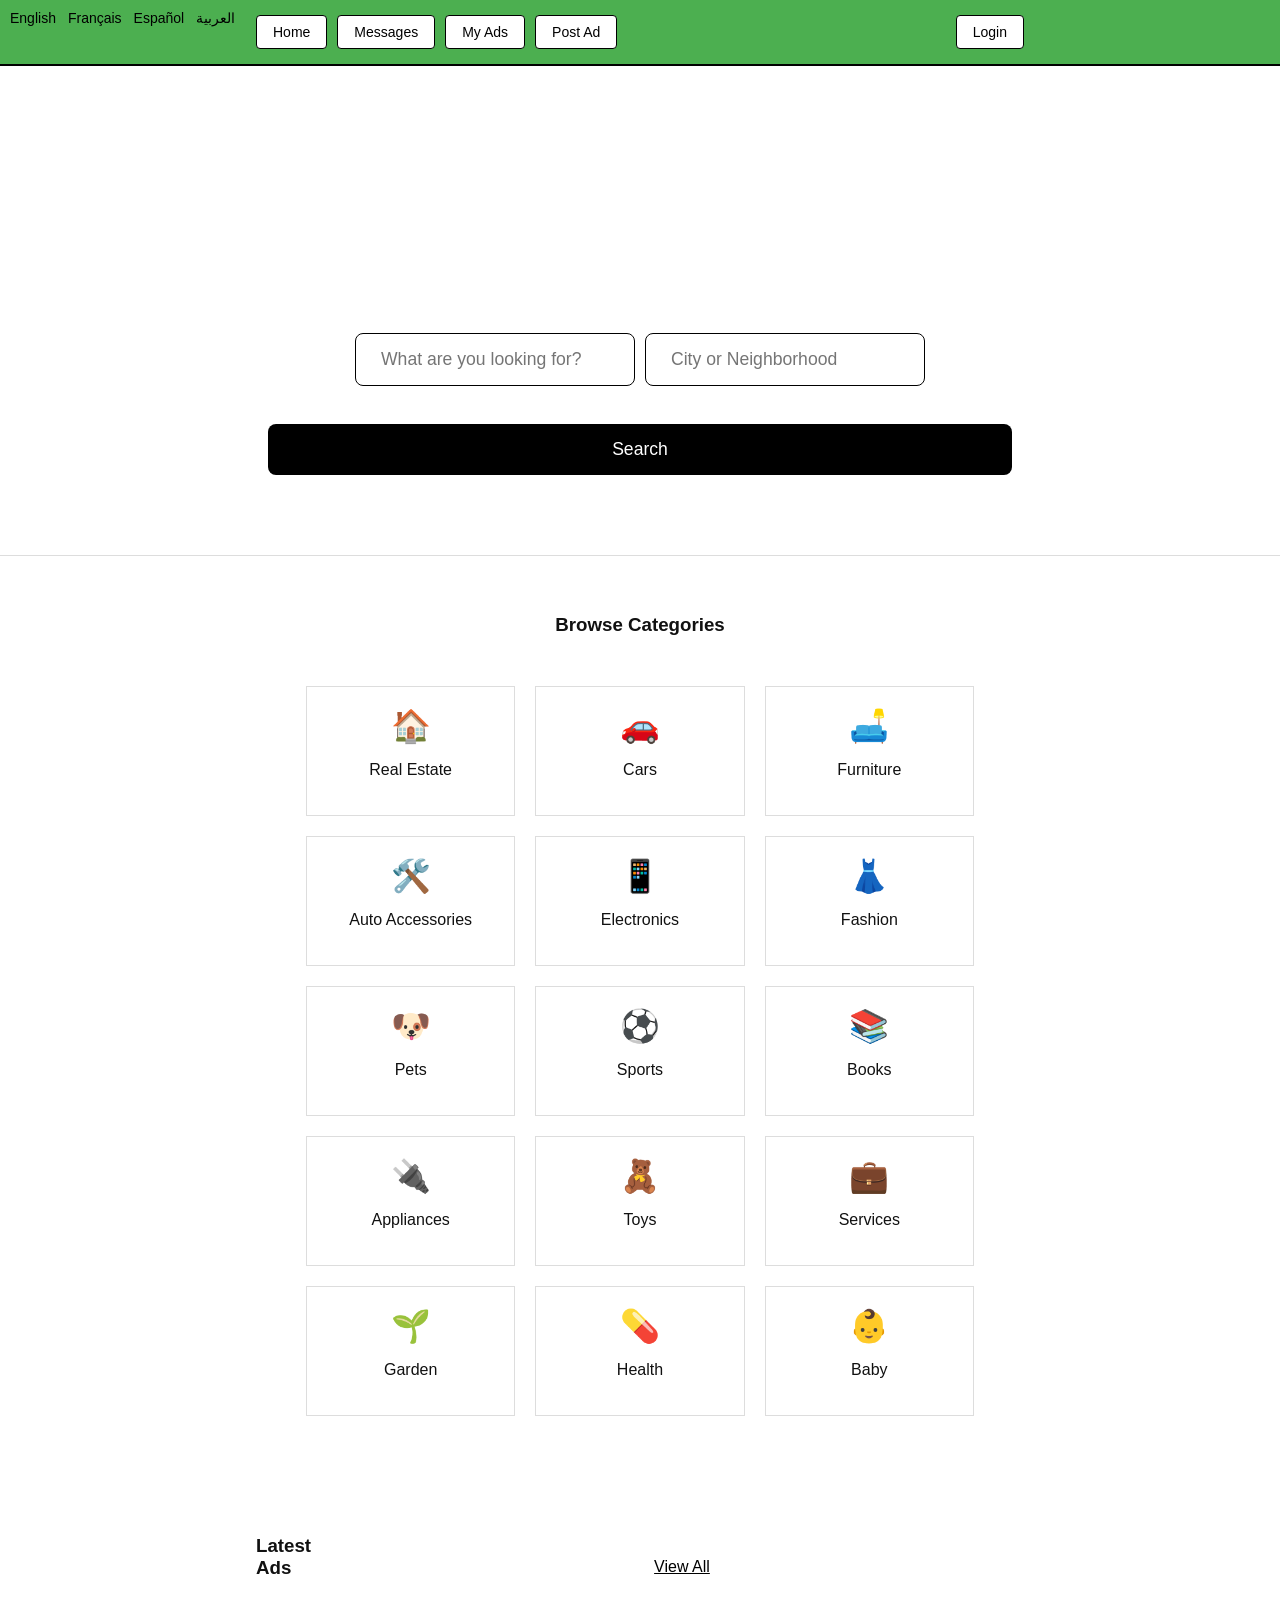
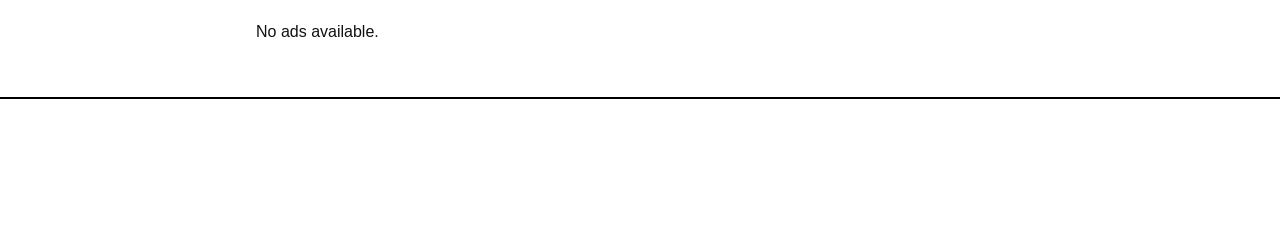
<file: index.html>
<!DOCTYPE html>
<html lang="en">
<head>
    <meta charset="UTF-8">
    <meta name="viewport" content="width=device-width, initial-scale=1.0">
    <title data-i18n="greeting">Marketplace | Find Anything</title>
<div class="lang-text">
    <span onclick="setLanguage('en')">English</span>
    <span onclick="setLanguage('fr')">Français</span>
    <span onclick="setLanguage('es')">Español</span>
    <span onclick="setLanguage('ar')">العربية</span>
</div>
    <link rel="stylesheet" href="style.css">
    <script src="languages.js"></script>

    <style>
        * {
            box-sizing: border-box;
        }

        body {
            font-family: Arial, sans-serif;
            margin: 0;
            padding: 0;
            background: #ffffff;
            color: #111;
        }

        .container {
            width: 60%;
            max-width: 800px;
            margin: auto;
        }

        /* TOP NAV */
        .top-bar {
            background: #4caf50;
            border-bottom: 2px solid #000;
            padding: 15px 0;
        }

        .top-bar-inner {
            display: flex;
            justify-content: space-between;
            align-items: center;
            flex-wrap: wrap;
            gap: 15px;
        }

        .nav-links,
        .lang-buttons {
            display: flex;
            flex-direction: row;
            gap: 10px;
            flex-wrap: wrap;
            align-items: center;
        }

        .nav-links a,
        .lang-buttons button,
        #logout-btn {
            background: white;
            color: black;
            border: 1px solid black;
            padding: 8px 16px;
            cursor: pointer;
            text-decoration: none;
            border-radius: 4px;
            font-size: 14px;
            transition: 0.3s;
        }

        .nav-links a:hover,
        .lang-buttons button:hover,
        #logout-btn:hover {
            background: black;
            color: white;
        }

        #user-info-header {
            font-size: 14px;
            font-weight: bold;
        }

        /* HEADER */
        .header {
            text-align: right;
            padding: 40px 20px 20px;
            background: white;
        }

        .header h1 {
            font-size: 3rem;
            margin: 0;
            font-weight: bold;
        }

        /* HERO */
        .hero {
            padding: 40px 20px;
            text-align: center;
            background: white;
            border-bottom: 1px solid #ddd;
        }

        .hero h2 {
            font-size: 2rem;
            margin-bottom: 25px;
        }

        .search-container {
            display: flex;
            justify-content: center;
            flex-wrap: wrap;
            gap: 10px;
        }

        .search-container input {
            padding: 12px;
            width: 280px;
            border: 1px solid #000;
            border-radius: 4px;
        }

        .btn-search {
            padding: 10px 20px;
            background: black;
            color: white;
            border: none;
            cursor: pointer;
            border-radius: 4px;
        }

        /* CATEGORIES */
        .categories-section {
            padding: 40px 0;
        }

        .categories-section h3 {
            text-align: center;
            margin-bottom: 30px;
        }

        .category-grid {
            display: grid;
            grid-template-columns: repeat(auto-fill, minmax(180px, 1fr));
            gap: 20px;
        }

        .cat-card {
            border: 1px solid #ddd;
            padding: 20px;
            text-align: center;
            background: white;
            cursor: pointer;
            transition: 0.3s;
        }

        .cat-card:hover {
            border-color: black;
            transform: translateY(-3px);
        }

        .cat-card span {
            font-size: 2rem;
            display: block;
            margin-bottom: 10px;
        }

        /* ADS */
        .main-content {
            padding: 40px 0;
        }

        .section-header {
            display: flex;
            justify-content: space-between;
            align-items: center;
            margin-bottom: 25px;
        }

        .btn-link {
            background: none;
            border: none;
            cursor: pointer;
            text-decoration: underline;
            color: black;
        }

        /* FOOTER */
        footer {
            border-top: 2px solid black;
            padding: 30px 0;
            text-align: center;
            background: white;
        }

        footer a {
            color: black;
            text-decoration: none;
        }

        footer a:hover {
            text-decoration: underline;
        }

        footer p {
            margin: 8px 0;
        }
    </style>
</head>

<body>

<!-- TOP BAR -->
<div class="top-bar">
    <div class="container top-bar-inner">

        <!-- NAVIGATION -->
        <div class="nav-links">
            <a href="index.html" data-i18n="home">Home</a>
            <a href="messages.html" data-i18n="messages">Messages</a>
            <a href="myads.html" data-i18n="myAds">My Ads</a>
            <a href="post.html" data-i18n="postAd">Post Ad</a>
        </div>

        <!-- USER INFO -->
        <div id="user-info-header" style="display:none;">
            <span data-i18n="logged_in_as">Logged in as:</span>
            <span id="header-user-email"></span>
        </div>

        <!-- AUTH -->
        <div class="nav-links">
            <a id="userAuth" href="login.html" data-i18n="login">Login</a>
            <button id="logout-btn" onclick="logout()" style="display:none;" data-i18n="logout">Logout</button>
        </div>

     
    </div>
</div>

<!-- HEADER -->
<header class="header">
    <div class="container">
        <h1 data-i18n="site_name">My Marketplace</h1>
    </div>
</header>

<!-- HERO -->
<section class="hero">
    <div class="container">
        <h2 data-i18n="hero_title">Find anything in your city</h2>

        <div class="search-container">
            <input type="text" id="searchInput" placeholder="What are you looking for?" data-i18n-placeholder="search_placeholder">
            <input type="text" id="locationInput" placeholder="City or Neighborhood" data-i18n-placeholder="location_placeholder">
            <button onclick="applyFilters()" class="btn-search" data-i18n="search">Search</button>
        </div>
    </div>
</section>

<!-- CATEGORIES -->
<section class="categories-section container">
    <h3 data-i18n="browse_categories">Browse Categories</h3>
    <div class="category-grid" id="categoryGrid"></div>
</section>

<!-- ADS -->
<section class="main-content container">
    <div class="section-header">
        <h3 data-i18n="latest_ads">Latest Ads</h3>
        <button onclick="resetFilters()" class="btn-link" data-i18n="view_all">View All</button>
    </div>

    <div id="listings" class="grid"></div>

    <p id="no-items-message" style="display:none; text-align:center;" data-i18n="no_items_found">
        No items found.
    </p>
</section>

<!-- FOOTER -->
<footer>
    <div class="container">
        <p><a href="terms.html" data-i18n="footer_terms">Terms</a></p>
        <p><a href="safety.html" data-i18n="footer_safety">Safety</a></p>
        <p><a href="privacy.html" data-i18n="footer_privacy">Privacy</a></p>
    </div>
</footer>

<script>
function checkLoginStatus() {
    const userRaw = localStorage.getItem('loggedInUser');

    const userEmail = document.getElementById('header-user-email');
    const loginBtn = document.getElementById('userAuth');
    const logoutBtn = document.getElementById('logout-btn');
    const userHeader = document.getElementById('user-info-header');

    if (userRaw) {
        try {
            const user = JSON.parse(userRaw);

            if (user && user.email) {
                if (userEmail) userEmail.innerText = user.email;
                if (userHeader) userHeader.style.display = 'block';
                if (loginBtn) loginBtn.style.display = 'none';
                if (logoutBtn) logoutBtn.style.display = 'inline-block';
                return;
            }
        } catch (e) {
            console.error("Invalid user data:", e);
        }
    }

    if (userHeader) userHeader.style.display = 'none';
    if (loginBtn) loginBtn.style.display = 'inline-block';
    if (logoutBtn) logoutBtn.style.display = 'none';
}

function logout() {
    localStorage.removeItem('loggedInUser');
    localStorage.removeItem('currentUser');

    checkLoginStatus();

    window.location.href = "index.html";
}

function fetchCategories() {
    const categories = [
        { name: 'Real Estate', icon: '🏠' },
        { name: 'Cars', icon: '🚗' },
        { name: 'Furniture', icon: '🛋️' },
        { name: 'Auto Accessories', icon: '🛠️' },
        { name: 'Electronics', icon: '📱' },
        { name: 'Fashion', icon: '👗' },
        { name: 'Pets', icon: '🐶' },
        { name: 'Sports', icon: '⚽' },
        { name: 'Books', icon: '📚' },
        { name: 'Appliances', icon: '🔌' },
        { name: 'Toys', icon: '🧸' },
        { name: 'Services', icon: '💼' },
        { name: 'Garden', icon: '🌱' },
        { name: 'Health', icon: '💊' },
        { name: 'Baby', icon: '👶' }
    ];

    const categoryGrid = document.getElementById('categoryGrid');

    if (!categoryGrid) return;

    categoryGrid.innerHTML = '';

    categories.forEach(category => {
        const categoryCard = document.createElement('div');
        categoryCard.className = 'cat-card';

        categoryCard.innerHTML = `
            <span>${category.icon}</span>
            <p>${category.name}</p>
        `;

        categoryCard.onclick = function () {
            filterByCategory(category.name);
        };

        categoryGrid.appendChild(categoryCard);
    });
}

function filterByCategory(category) {
    if (typeof displayAllAds === "function") {
        const ads = JSON.parse(localStorage.getItem("ads") || "[]");

        const filtered = ads.filter(ad =>
            ad.category &&
            ad.category.toLowerCase() === category.toLowerCase()
        );

        displayAllAds(filtered);
    }
}

document.addEventListener("DOMContentLoaded", function () {

    fetchCategories();
    checkLoginStatus();

    const logoutBtn = document.getElementById("logout-btn");

    if (logoutBtn) {
        logoutBtn.addEventListener("click", logout);
    }

    if (typeof displayAllAds === "function") {
        const ads = JSON.parse(localStorage.getItem("ads") || "[]");
        displayAllAds(ads);
    }

});
</script>

<script src="storage.js"></script>
<script src="main.js"></script>

</body>
</html>
</file>
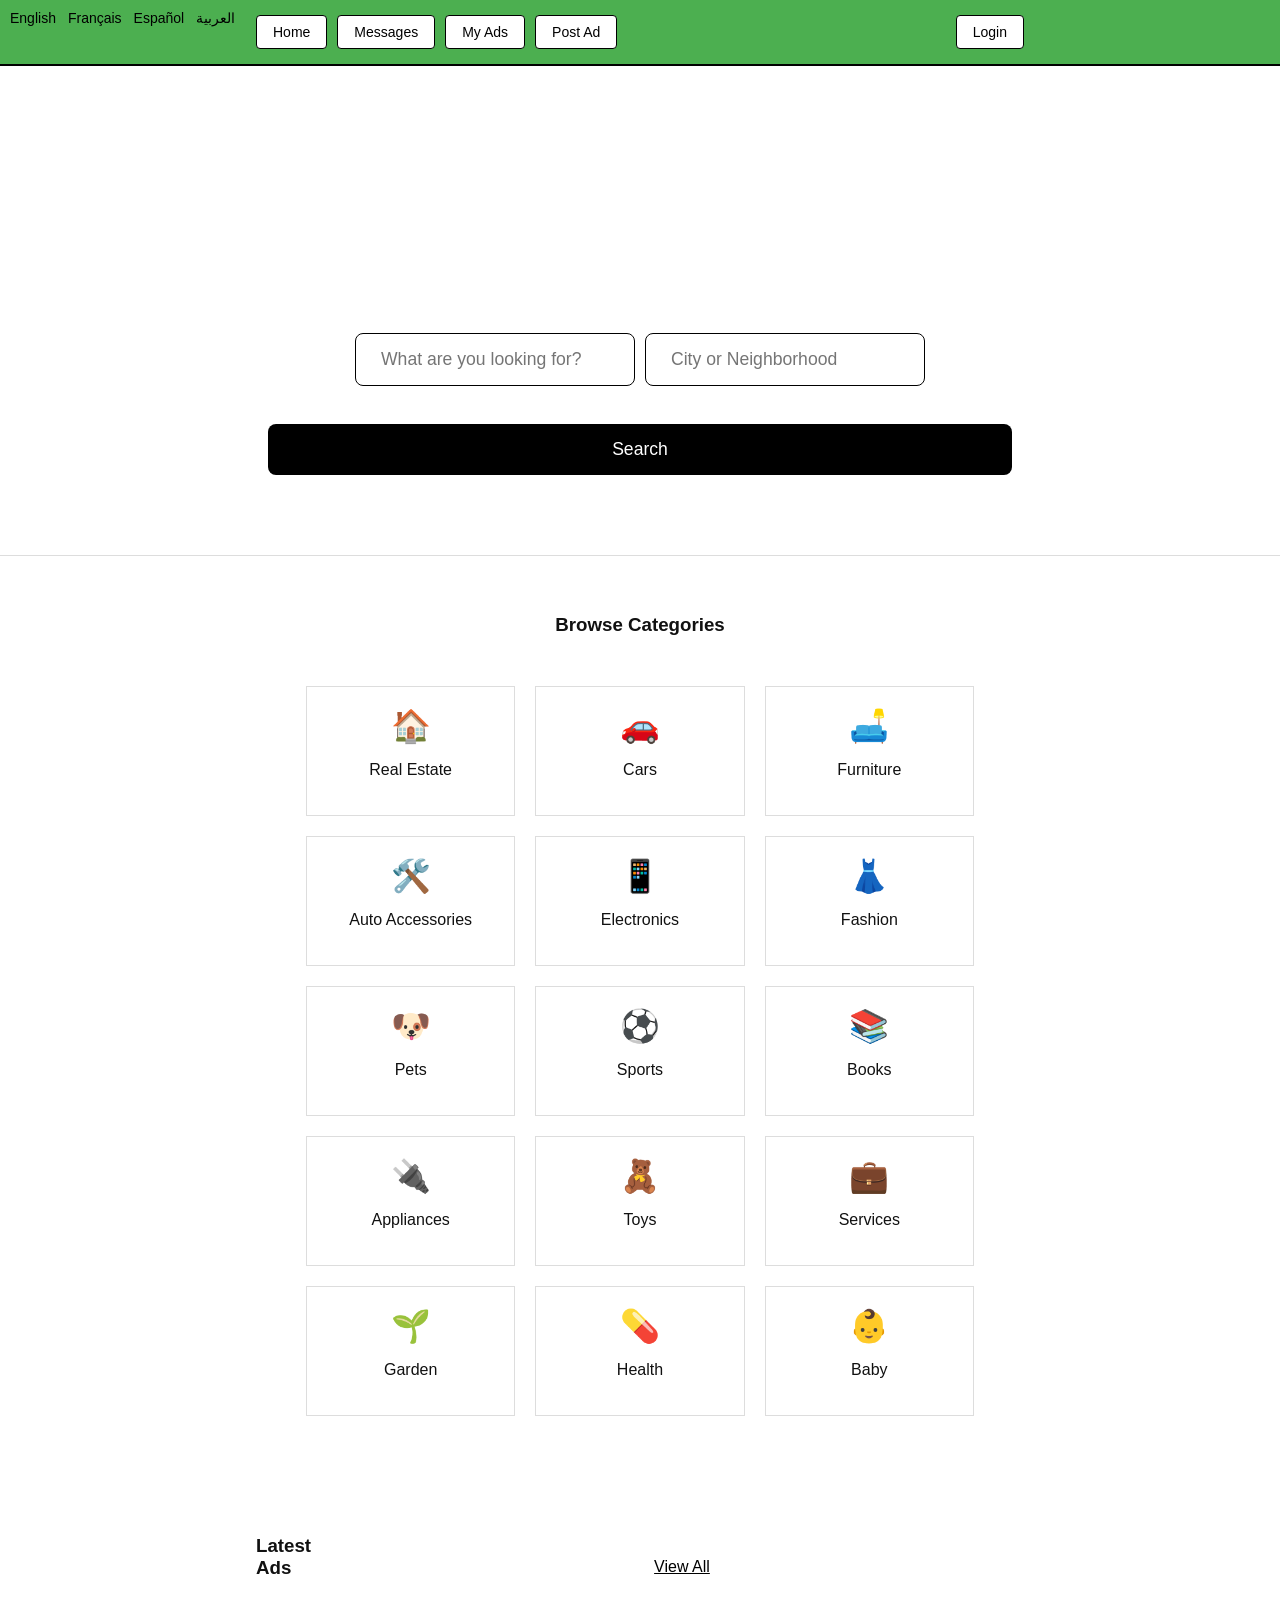
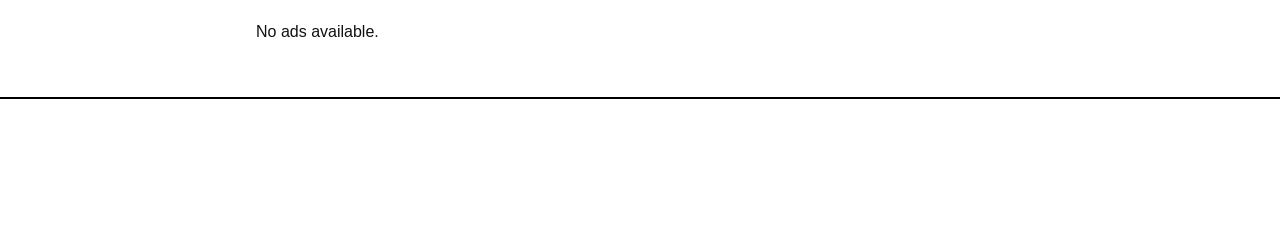
<file: admin.html>
<!DOCTYPE html>
<html lang="en">
<head>
    <meta charset="UTF-8">
    <title>Admin Dashboard | Classified Site</title>
    <link rel="stylesheet" href="style.css">
</head>

<body>
<button onclick="adminLogin()">Admin Login</button>

<div class="admin-container">
    <h1>🛠️ Administrative Dashboard</h1>

    <!-- =============================== -->
    <!-- 🚨 AI MODERATION QUEUE -->
    <!-- =============================== -->
    <section>
        <h2>🚨 Moderation Queue (AI Fraud Detection)</h2>
        <div id="moderationList">
            <!-- Injected by admin.js -->
        </div>
    </section>
<!-- Button to trigger the admin login -->
    <hr>

    <!-- =============================== -->
    <!-- 📋 USER REPORTS -->
    <!-- =============================== -->
    <section>
        <h2>📋 User Reported Ads</h2>
        <div id="reportList">
            <!-- Injected by admin.js -->
        </div>
    </section>

</div>


<!-- Optional (only if used elsewhere) -->
<script src="auth.js"></script>

<!-- Main Admin Logic -->
<script src="admin.js"></script>

<script>
    // Ensure that the admin is logged in before accessing this page
    if (!localStorage.getItem("isAdmin") || localStorage.getItem("isAdmin") !== "true") {
        alert("Access Denied. You must be an admin to access this page.");
        window.location.href = "index.html";  // Redirect to home page
    }
</script>

</body>
</html>
</file>
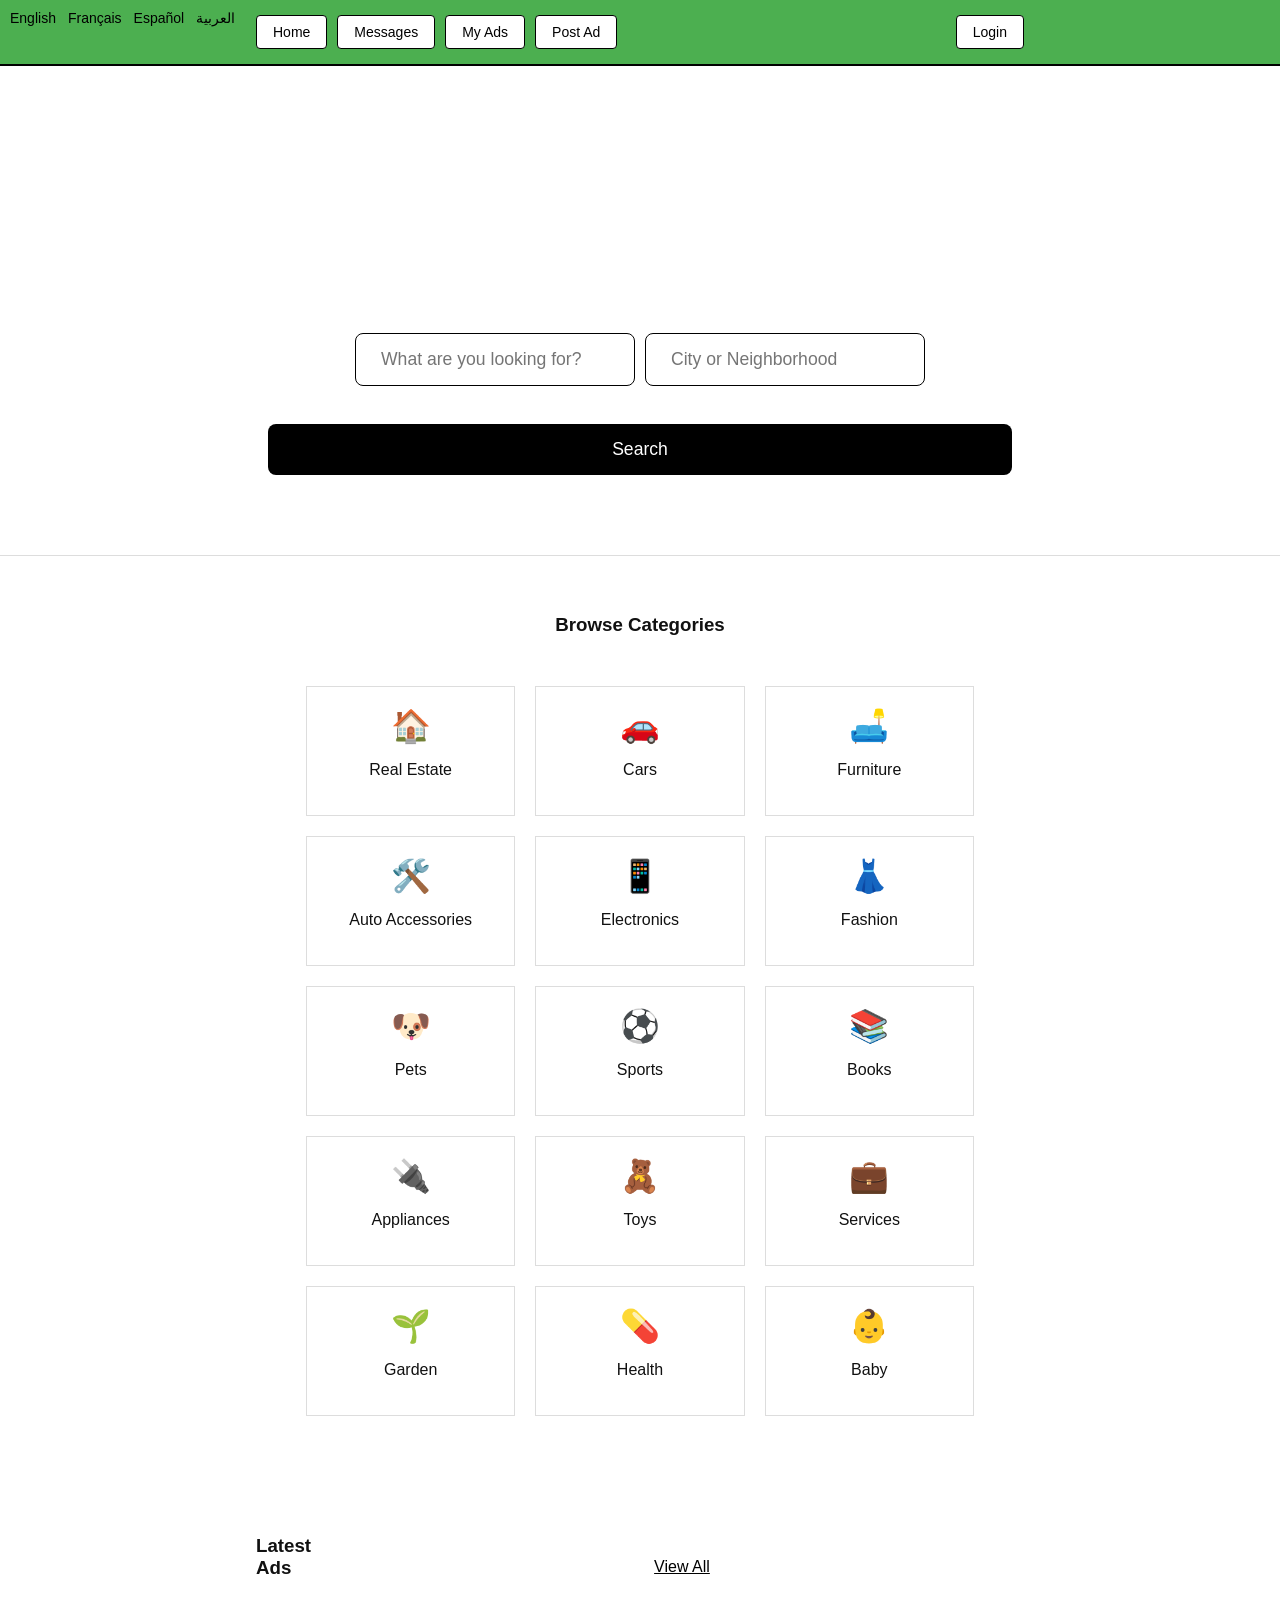
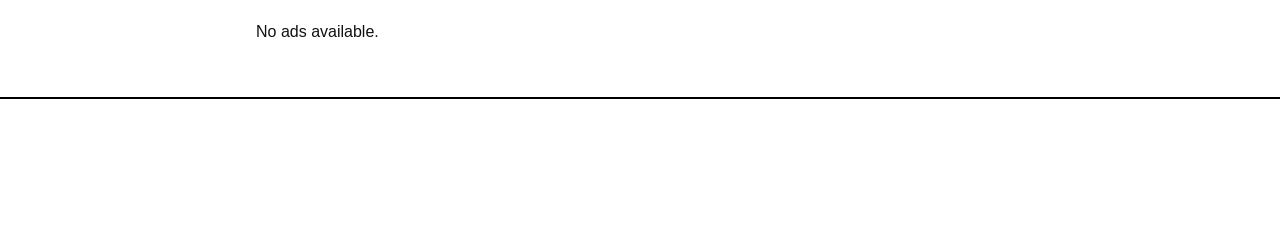
<file: details.html>
<!DOCTYPE html>
<html lang="en">
<head>
    <meta charset="UTF-8">
    <meta name="viewport" content="width=device-width, initial-scale=1.0">
    <title data-i18n="ad_details_title">Ad Details | My Marketplace</title>
    <link rel="stylesheet" href="style.css">

    <style>
        body {
            font-family: Arial, sans-serif;
            margin: 0;
            padding: 0;
            background-color: #f8f8f8;
        }

        .container {
            width: 90%;
            max-width: 1200px;
            margin: 0 auto;
        }

        .header {
            background-color: #4CAF50;
            color: white;
            padding: 20px 0;
        }

        .detail-grid {
            display: flex;
            flex-wrap: wrap;
            gap: 30px;
            margin-top: 30px;
        }

        .content-main {
            flex: 2;
            min-width: 300px;
        }

        .content-sidebar {
            flex: 1;
            min-width: 300px;
        }

        .main-image {
            background: white;
            padding: 15px;
            border-radius: 10px;
            border: 1px solid #ddd;
        }

        .description-section {
            margin-top: 20px;
            background: white;
            padding: 20px;
            border-radius: 10px;
            border: 1px solid #ddd;
        }

        .price-card {
            background: white;
            padding: 25px;
            border-radius: 10px;
            border: 1px solid #ddd;
            box-shadow: 0 2px 8px rgba(0,0,0,0.08);
        }

        .price-tag {
            font-size: 2rem;
            color: #007bff;
            font-weight: bold;
            margin: 15px 0;
        }

        textarea {
            width: 100%;
            padding: 10px;
            border-radius: 5px;
            border: 1px solid #ccc;
            resize: vertical;
        }

        .btn-primary-large {
            width: 100%;
            padding: 12px;
            margin-top: 10px;
            background-color: #007bff;
            color: white;
            border: none;
            border-radius: 5px;
            cursor: pointer;
            font-size: 1em;
        }

        .btn-primary-large:hover {
            background-color: #0056b3;
        }

        #reportBtn {
            margin-top: 15px;
            background: none;
            border: none;
            color: #ff4444;
            cursor: pointer;
            text-decoration: underline;
        }

        #reportModal {
            display: none;
            position: fixed;
            top: 50%;
            left: 50%;
            transform: translate(-50%, -50%);
            background: white;
            border: 1px solid #ccc;
            padding: 25px;
            z-index: 1000;
            border-radius: 10px;
            box-shadow: 0 4px 15px rgba(0,0,0,0.2);
            width: 90%;
            max-width: 400px;
        }

        footer {
            margin-top: 50px;
            background: #f1f1f1;
            padding: 20px 0;
            text-align: center;
        }

        footer ul {
            list-style: none;
            display: flex;
            justify-content: center;
            gap: 20px;
            padding: 0;
            flex-wrap: wrap;
        }

        footer a {
            color: #007bff;
            text-decoration: none;
        }

        footer a:hover {
            text-decoration: underline;
        }
    </style>
</head>
<body>

<header class="header">
    <div class="container" style="display:flex; justify-content:space-between; align-items:center; flex-wrap:wrap;">
        <h1 data-i18n="header_title">My Marketplace</h1>
        <div class="nav">
            <a href="index.html" class="btn text" data-i18n="back_home">Back to Browse</a>
            <a href="myads.html" class="btn text" data-i18n="myAds">My Ads</a>
        </div>
    </div>
</header>

<main class="container">
    <div class="detail-grid">

        <!-- Main Content -->
        <div class="content-main">
            <div id="adImageContainer" class="main-image"></div>

            <div class="description-section">
                <h2 data-i18n="label_description">Description</h2>
                <p id="adDesc" style="white-space: pre-wrap;">Loading description...</p>
            </div>
        </div>

        <!-- Sidebar -->
        <div class="content-sidebar">
            <div class="price-card">
                <h1 id="adTitle">Loading Title...</h1>
                <p id="adCategory"></p>
                <div class="price-tag" id="adPrice">$0</div>
                <p>📍 <span id="adLocation">Unknown</span></p>
                <p>📧 <span id="sellerEmail">Unknown Seller</span></p>

                <hr>

                <h3 data-i18n="contact_seller">Contact Seller</h3>

                <textarea
                    id="messageText"
                    rows="4"
                    placeholder="Hi, is this still available?"
                    data-i18n-placeholder="message_placeholder"></textarea>

                <button
                    onclick="sendMessage()"
                    class="btn-primary-large"
                    data-i18n="send_message">
                    Send Message
                </button>

                <button id="reportBtn" onclick="showReportModal()" data-i18n="report_ad">
                    Report this Ad
                </button>
            </div>
        </div>

    </div>
</main>

<!-- Report Modal -->
<div id="reportModal">
    <h3 data-i18n="report_ad">Report Ad</h3>

    <select id="reportReason" style="width:100%; padding:10px; margin:15px 0;">
        <option value="scam" data-i18n="report_scam">Scam</option>
        <option value="illegal" data-i18n="report_illegal">Illegal Item</option>
        <option value="fake" data-i18n="report_fake">Fake Listing</option>
        <option value="spam" data-i18n="report_spam">Spam</option>
    </select>

    <div style="display:flex; gap:10px;">
        <button onclick="submitReport()" style="flex:1; background:#28a745; color:white; border:none; padding:10px; border-radius:5px;" data-i18n="submit_report">
            Submit
        </button>

        <button onclick="closeModal()" style="flex:1; background:#ccc; border:none; padding:10px; border-radius:5px;" data-i18n="cancel">
            Cancel
        </button>
    </div>
</div>

<footer>
    <div class="container">
        <p data-i18n="footer_copy">© 2026 Classified-Site</p>
        <ul>
            <li><a href="terms.html" data-i18n="footer_terms">Terms of Service</a></li>
            <li><a href="privacy.html" data-i18n="footer_privacy">Privacy Policy</a></li>
            <li><a href="safety.html" data-i18n="footer_safety">Safety Tips</a></li>
        </ul>
    </div>
</footer>

<script src="languages.js"></script>
<script src="storage.js"></script>
<script src="details.js"></script>
<script src="main.js"></script>

</body>
</html>
</file>
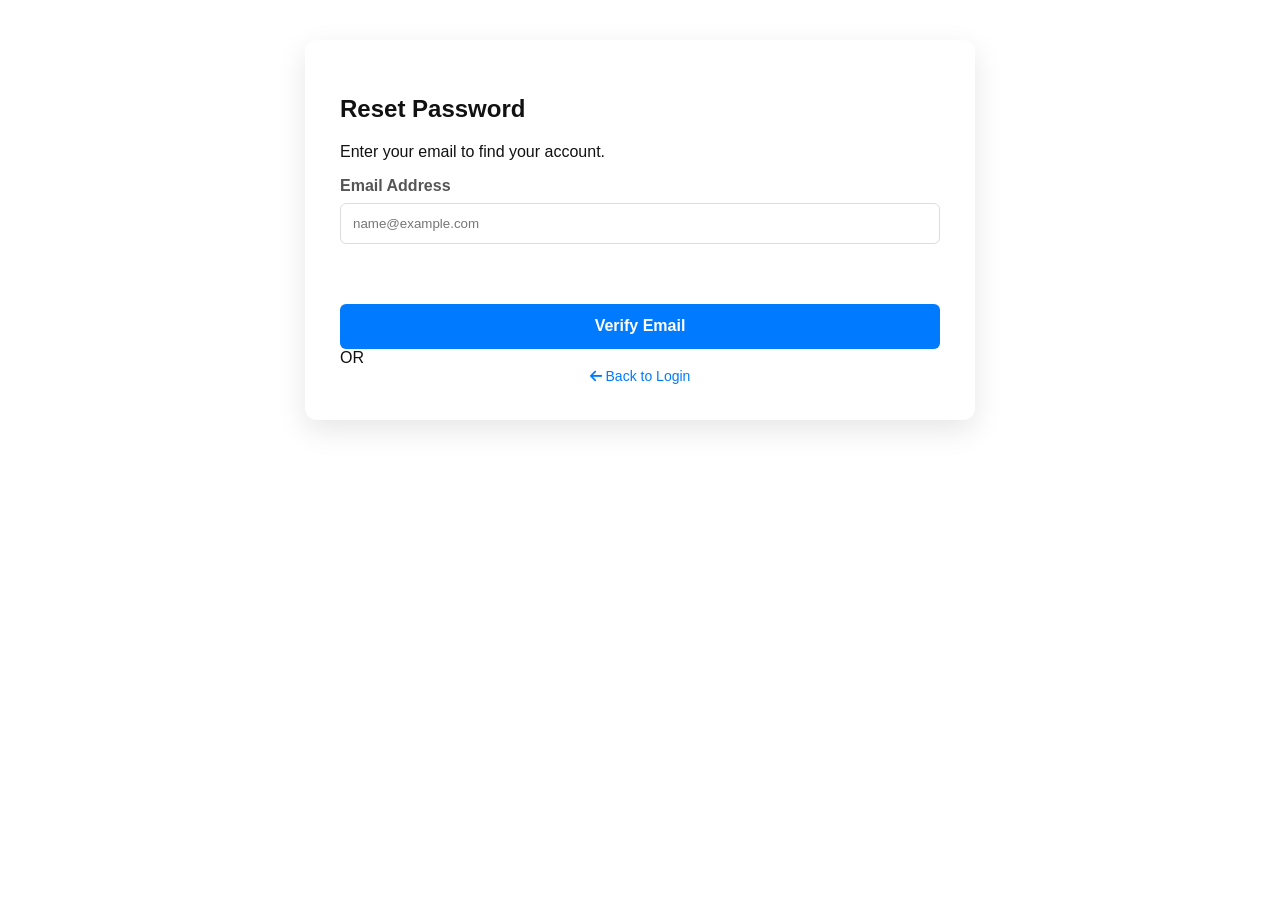
<file: forgot.html>
<!DOCTYPE html>
<html lang="en">
<head>
    <meta charset="UTF-8">
    <meta name="viewport" content="width=device-width, initial-scale=1.0">
    <title>Reset Password - Classified Site</title>
    <!-- FIX: Corrected Font Awesome Link -->
<link rel="stylesheet" href="https://cdnjs.cloudflare.com/ajax/libs/font-awesome/6.5.0/css/all.min.css">    <!-- FIX: Updated versioning to match your latest CSS save -->
    <link rel="stylesheet" href="style.css?v=1.2">
</head>
<body class="auth-page-body">

<div class="auth-wrapper">
    <div class="form-card">
        <h2 id="formTitle">Reset Password</h2>
        <p id="formSubtitle" class="subtitle">Enter your email to find your account.</p>

        <!-- STAGE 1: Email Check -->
        <div id="emailSection" class="form-stage">
            <div class="input-group">
                <label>Email Address</label>
                <input type="email" id="resetEmail" placeholder="name@example.com" required>
            </div>
            <button type="button" class="btn-primary" onclick="checkUser()">Verify Email</button>
        </div>

       

        <!-- STAGE 3: New Password (Hidden by default) -->
        <div id="resetFields" class="form-stage" style="display:none;">
            <div class="input-group">
                <label>New Password</label>
                <input type="password" id="newPassword" placeholder="Min. 7 characters" required>
                <!-- Eye icon will now show because of Font Awesome fix -->
                <i class="fas fa-eye" id="toggleNewPass"></i>
            </div>
            <div class="input-group">
                <label>Confirm New Password</label>
                <input type="password" id="confirmPassword" placeholder="Repeat password" required>
                <i class="fas fa-eye" id="toggleConfirmPass"></i>
            </div>
            <button type="button" class="btn-primary" onclick="finalizeReset()">Update Password</button>
        </div>

        <div class="divider"><span>OR</span></div>

        <div style="text-align: center;">
            <a href="login.html" class="back-link" style="text-decoration: none; color: #007bff; font-size: 14px;">
                <i class="fas fa-arrow-left"></i> Back to Login
            </a>
        </div>
    </div>
</div>
<script src="languages.js"></script>
<script>
document.addEventListener("DOMContentLoaded", () => {
    const lang = localStorage.getItem("lang") || "en";
    applyLanguage(lang);
});
</script>
<script src="forgot.js"></script>
</body>
</html>
</file>
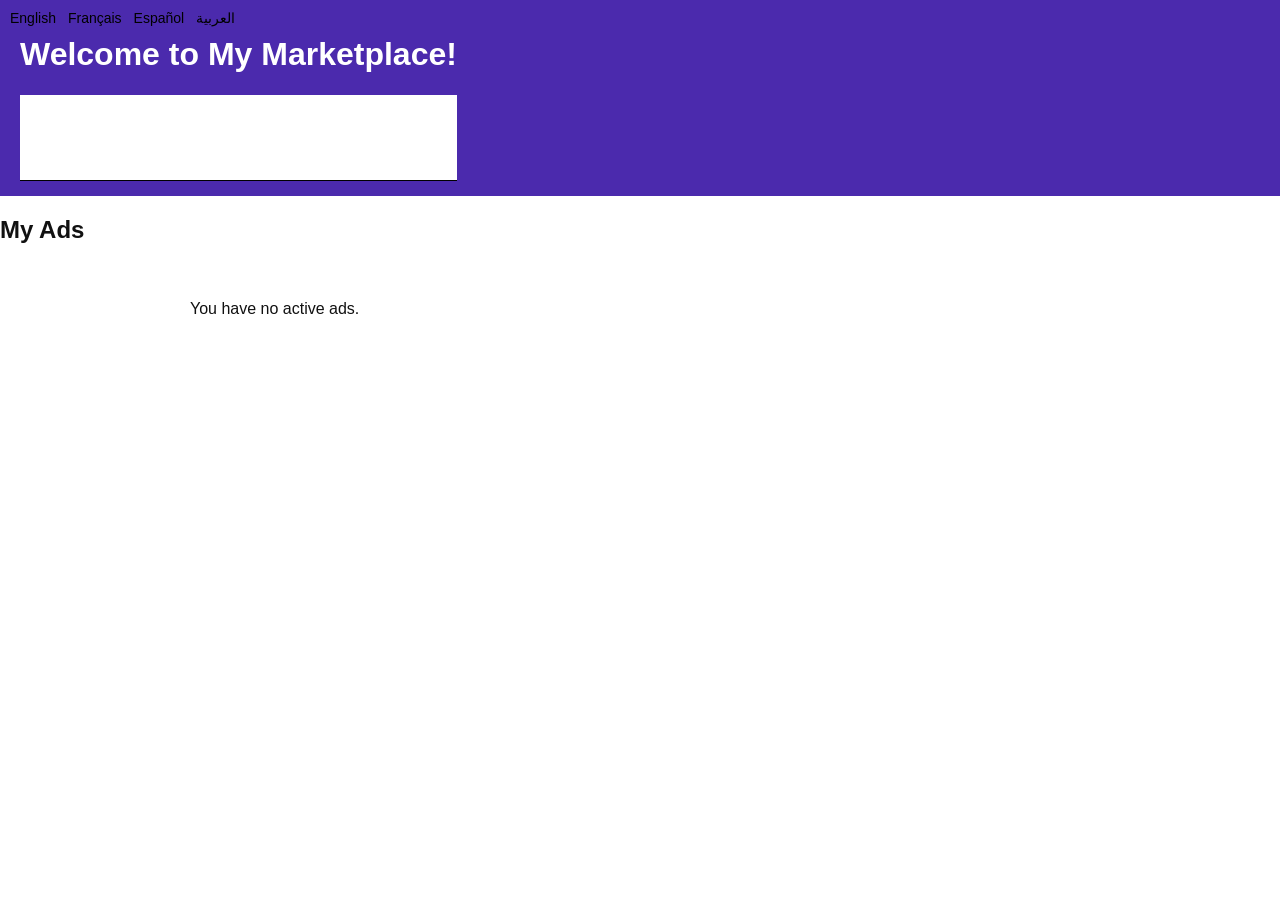
<file: languages.html>
<!DOCTYPE html>
<html lang="en">
<head>
    <meta charset="UTF-8">
    <title>Language Switcher | My Marketplace</title>
    <link rel="stylesheet" href="style.css">
</head>
<body>

<header class="header">
    <div class="container">
        <h1 data-i18n="greeting">Welcome</h1>

        <div class="nav" id="userAuth">
            <a href="index.html" class="btn text" data-i18n="home">Home</a>
            <a href="post.html" class="btn primary" data-i18n="postAd">Post Ad</a>
        </div>
<div class="lang-text">
    <span onclick="setLanguage('en')">English</span>
    <span onclick="setLanguage('fr')">Français</span>
    <span onclick="setLanguage('es')">Español</span>
    <span onclick="setLanguage('ar')">العربية</span>
</div>
    </div>
</header>

<section class="container main-content">
    <div class="section-header">
        <h2 data-i18n="myAds">My Ads</h2>
        <p id="userGreeting"></p>
    </div>

    <div id="adsGrid" class="ads-grid">
        <p class="loading" data-i18n="noAds">No ads available</p>
    </div>
</section>


<!-- Scripts -->
<script src="languages.js"></script>

</body>
</html>
</file>
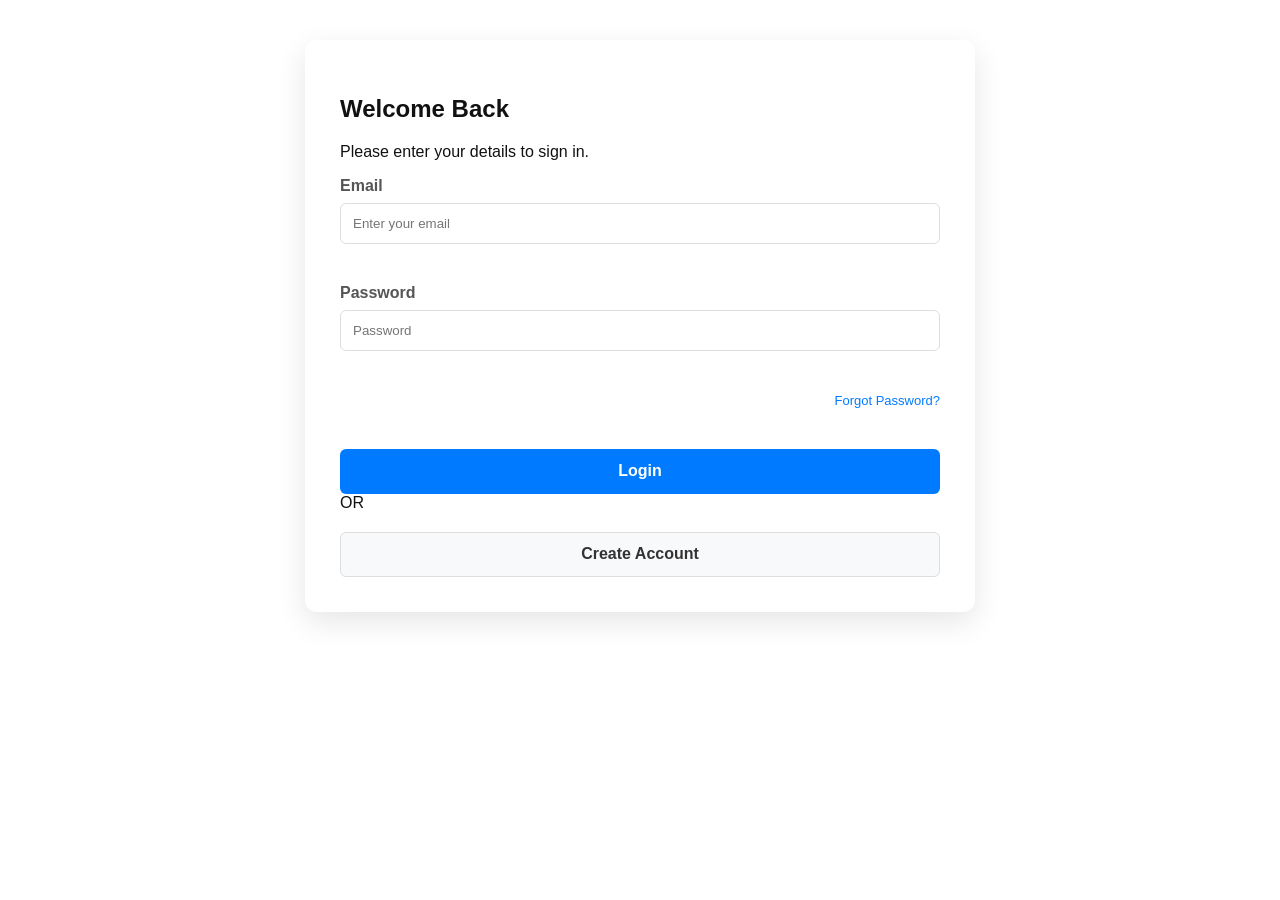
<file: login.html>
<!DOCTYPE html>
<html lang="en">
<head>
    <meta charset="UTF-8">
    <meta name="viewport" content="width=device-width, initial-scale=1.0">
    <title data-i18n="login_page_title">Login - Classified Site</title>
    <link rel="stylesheet" href="style.css?v=1.2">
</head>
    
<body class="auth-page-body">

<div class="auth-wrapper">
    <div class="form-card">
        <h2 data-i18n="welcome_back">Welcome Back</h2>
        <p class="subtitle" data-i18n="login_subtitle">Please enter your details to sign in.</p>

        <!-- Error Message Display -->
        <div id="error-message" class="error-text" style="text-align: center; margin-bottom: 15px;"></div>

        <!-- Email Input -->
        <div class="input-group">
            <label data-i18n="label_email">Email</label>
            <input type="email" id="loginEmail" placeholder="Enter your email" required>
        </div>

        <!-- Password Input -->
        <div class="input-group password-group">
            <label data-i18n="label_password">Password</label>
            <input type="password" id="loginPassword" placeholder="Password" required>
            <i class="fas fa-eye toggle-password" id="toggleLoginPassword" role="button" aria-label="Toggle Password Visibility"></i>
        </div>

        <!-- Forgot Password Link -->
        <div class="login-footer" style="text-align: right; margin-bottom: 20px;">
            <a href="forgot.html" id="forgotPasswordLink" data-i18n="forgot_password" style="font-size: 13px; color: #007bff; text-decoration: none;">
                Forgot Password?
            </a>
        </div>

        <!-- Login Form -->
        <form id="loginForm">
            <button type="submit" class="btn-primary" data-i18n="login_btn">Login</button>
        </form>
        
        <div class="divider"><span data-i18n="or_divider">OR</span></div>

        <!-- Register Button -->
        <button type="button" class="btn-secondary" onclick="window.location.href='register.html'" data-i18n="create_account_btn">
            Create Account
        </button>
    </div>
</div>

<script>
    // Password visibility toggle functionality
    const toggleBtn = document.querySelector('#toggleLoginPassword');
    const passwordField = document.querySelector('#loginPassword');
    if (toggleBtn) {
        toggleBtn.addEventListener('click', function () {
            const type = passwordField.getAttribute('type') === 'password' ? 'text' : 'password';
            passwordField.setAttribute('type', type);
            this.classList.toggle('fa-eye-slash');
        });
    }

    // Login function to handle form submission
    function handleLogin(event) {
        event.preventDefault(); // Prevent form from submitting traditionally

        const email = document.getElementById('loginEmail').value.trim();
        const password = document.getElementById('loginPassword').value;
        const errorMsg = document.getElementById('error-message');

        // Clear previous error message
        errorMsg.innerText = '';

        // Input validation
        if (!email || !password) {
            errorMsg.innerText = "Please fill in all fields.";
            return;
        }

        // Call loginUser from auth.js or author.js
        loginUser(email, password); 
    }

    // Login user from localStorage
    function loginUser(email, password) {
        const users = JSON.parse(localStorage.getItem("users") || "[]");

        // Find the user with matching email and password
        const user = users.find(user => user.email === email && user.password === password);

        if (user) {
            console.log('User logged in:', user);
            localStorage.setItem("loggedInUser", JSON.stringify(user)); // Store logged-in user
            window.location.href = "index.html"; // Redirect to the homepage after login
        } else {
            console.error('Invalid credentials');
            alert('Invalid email or password');
        }
    }

    // Attach event listener to form submit
    document.getElementById('loginForm').addEventListener('submit', handleLogin);
</script>

<script src="languages.js"></script>
<script type="module" src="auth.js"></script>

</body>
</html>
</file>
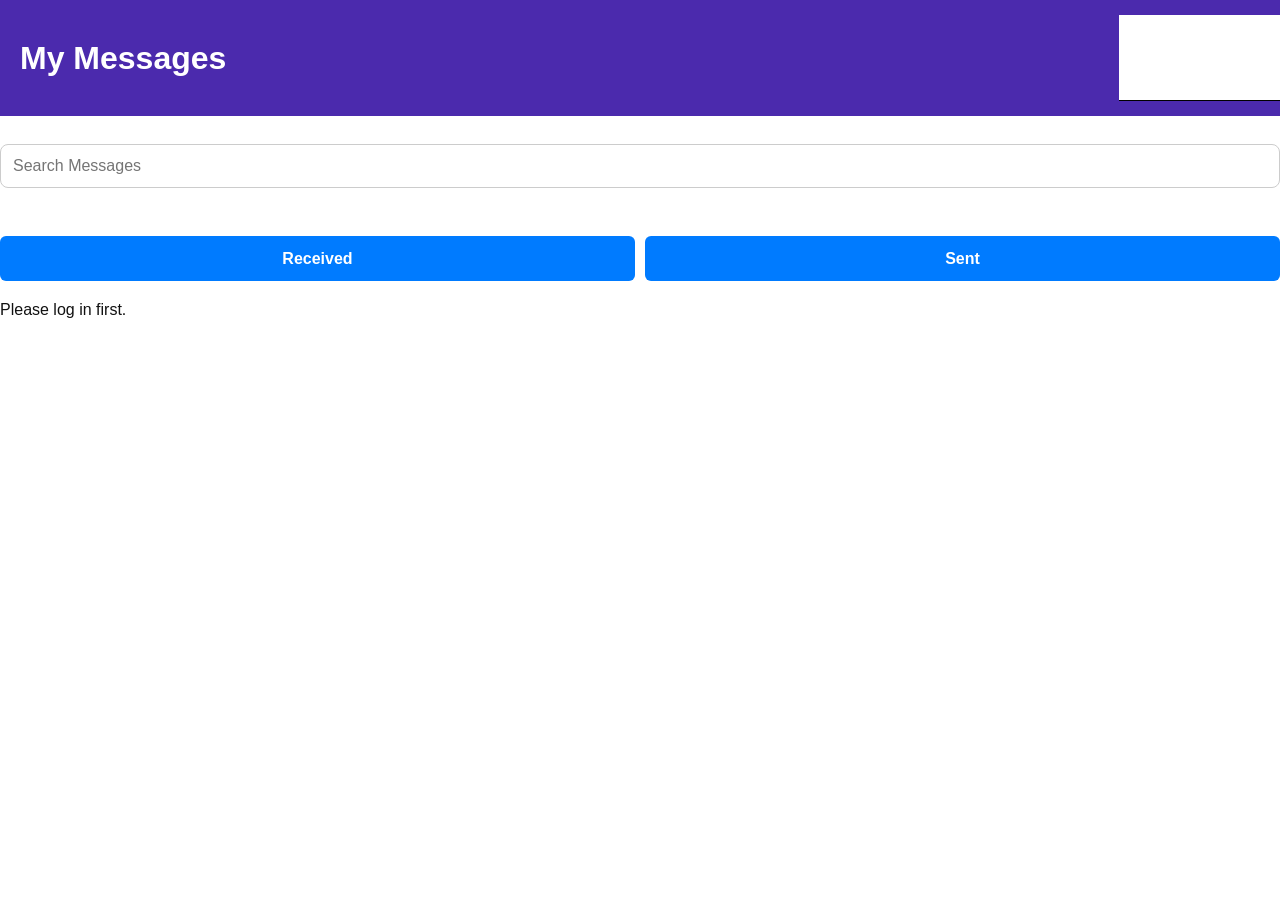
<file: messages.html>
<!DOCTYPE html>
<html lang="en">
<head>
    <meta charset="UTF-8">
    <meta name="viewport" content="width=device-width, initial-scale=1.0">
    <title data-i18n="messages_title">My Messages | Marketplace</title>
    <link rel="stylesheet" href="style.css">

    <style>
        .message-card {
            border: 1px solid #ddd;
            padding: 15px;
            margin-bottom: 15px;
            border-radius: 10px;
            background: white;
            box-shadow: 0 2px 5px rgba(0,0,0,0.08);
        }

        .message-actions {
            display: flex;
            gap: 15px;
            margin-top: 10px;
            flex-wrap: wrap;
        }

        .message-actions button {
            border: none;
            background: none;
            cursor: pointer;
            font-weight: bold;
        }

        .delete-btn { color: #d9534f; }
        .reply-btn { color: #007bff; }

        .reply-box {
            margin-top: 10px;
            display: none;
        }

        .reply-box textarea {
            width: 100%;
            min-height: 70px;
            padding: 10px;
            border-radius: 5px;
            border: 1px solid #ccc;
        }

        .reply-box button {
            margin-top: 8px;
            background: #28a745;
            color: white;
            border: none;
            padding: 8px 15px;
            border-radius: 5px;
            cursor: pointer;
        }

        .message-tabs {
            display: flex;
            gap: 10px;
            margin-bottom: 20px;
        }

        .message-tabs button.active {
            background: #007bff;
            color: white;
        }
    </style>
</head>
<body>

<header class="header">
    <h1 data-i18n="messages_title">My Messages</h1>
    <div class="nav">
        <a href="index.html" class="btn" data-i18n="home">Home</a>
        <a href="myads.html" class="btn" data-i18n="myAds">My Ads</a>
    </div>
</header>

<div class="container">

    <!-- Search -->
    <div style="margin:20px 0;">
        <input
            type="text"
            id="msgSearch"
            data-i18n-placeholder="search_messages"
            placeholder="Search Messages"
            style="width:100%; padding:12px; border-radius:8px; border:1px solid #ccc;"
        >
    </div>

    <!-- Tabs -->
    <div class="message-tabs">
        <button id="btnReceived" class="btn active" data-i18n="received">Received</button>
        <button id="btnSent" class="btn" data-i18n="sent">Sent</button>
    </div>

    <!-- Messages -->
    <div id="messageList"></div>

</div>

<script>
const STORAGE_KEY = "marketplace_messages";
let currentTab = "received";

function getCurrentUser() {
    return JSON.parse(localStorage.getItem("loggedInUser"));
}

function renderMessages(searchText = "") {
    const user = getCurrentUser();
    const container = document.getElementById("messageList");

    if (!user) {
        container.innerHTML = '<p data-i18n="login_first">Please log in first.</p>';
        return;
    }

    let messages = JSON.parse(localStorage.getItem(STORAGE_KEY) || "[]");

    messages = messages.filter(msg => {
        if (currentTab === "received") {
            return msg.receiverEmail === user.email && !msg.deletedByReceiver;
        } else {
            return msg.senderEmail === user.email && !msg.deletedBySender;
        }
    });

    if (searchText.trim()) {
        const query = searchText.toLowerCase();
        messages = messages.filter(msg =>
            (msg.adTitle || "").toLowerCase().includes(query) ||
            (msg.text || "").toLowerCase().includes(query)
        );
    }

    if (messages.length === 0) {
        container.innerHTML = '<p data-i18n="no_messages">No messages found.</p>';
        return;
    }

    container.innerHTML = "";

    messages.sort((a, b) => new Date(b.date) - new Date(a.date));

    messages.forEach(msg => {
        const card = document.createElement("div");
        card.className = "message-card";

        const otherPerson = currentTab === "received"
            ? msg.senderEmail
            : msg.receiverEmail;

        card.innerHTML = `
            <h4>Re: ${msg.adTitle || "Marketplace Ad"}</h4>
            <p><strong>${currentTab === "received" ? "From" : "To"}:</strong> ${otherPerson}</p>
            <p>${msg.text}</p>
            <small>${msg.date || ""}</small>

            <div class="message-actions">
                <button class="delete-btn" onclick="deleteMessage('${msg.id}')"
                    data-i18n="delete_message">Delete</button>

                ${currentTab === "received" ? `
                    <button class="reply-btn" onclick="toggleReply('${msg.id}')"
                        data-i18n="reply_message">Reply</button>
                ` : ""}
            </div>

            ${currentTab === "received" ? `
                <div class="reply-box" id="reply-box-${msg.id}">
                    <textarea id="reply-text-${msg.id}"
                        data-i18n-placeholder="type_answer"
                        placeholder="Type your reply..."></textarea>
                    <button onclick="sendReply('${msg.id}')"
                        data-i18n="send_reply">Send Reply</button>
                </div>
            ` : ""}
        `;

        container.appendChild(card);
    });

    if (typeof loadLanguage === "function") {
        loadLanguage(localStorage.getItem("language") || "en");
    }
}

function deleteMessage(messageId) {
    if (!confirm("Delete this message?")) return;

    const user = getCurrentUser();
    let messages = JSON.parse(localStorage.getItem(STORAGE_KEY) || "[]");

    messages = messages.map(msg => {
        if (String(msg.id) === String(messageId)) {
            if (msg.receiverEmail === user.email) msg.deletedByReceiver = true;
            if (msg.senderEmail === user.email) msg.deletedBySender = true;
        }
        return msg;
    });

    messages = messages.filter(
        msg => !(msg.deletedByReceiver && msg.deletedBySender)
    );

    localStorage.setItem(STORAGE_KEY, JSON.stringify(messages));
    renderMessages(document.getElementById("msgSearch").value);
}

function toggleReply(messageId) {
    const box = document.getElementById(`reply-box-${messageId}`);
    if (!box) return;
    box.style.display = box.style.display === "block" ? "none" : "block";
}

function sendReply(originalMessageId) {
    const user = getCurrentUser();
    const textArea = document.getElementById(`reply-text-${originalMessageId}`);
    const replyText = textArea.value.trim();

    if (!replyText) {
        alert("Please enter a reply.");
        return;
    }

    let messages = JSON.parse(localStorage.getItem(STORAGE_KEY) || "[]");
    const original = messages.find(msg =>
        String(msg.id) === String(originalMessageId)
    );

    if (!original) return;

    const reply = {
        id: Date.now().toString(),
        adTitle: original.adTitle || "Marketplace Ad",
        senderEmail: user.email,
        receiverEmail: original.senderEmail,
        text: replyText,
        date: new Date().toLocaleString()
    };

    messages.push(reply);
    localStorage.setItem(STORAGE_KEY, JSON.stringify(messages));

    alert("Reply sent!");
    renderMessages();
}

function changeTab(tab) {
    currentTab = tab;

    document.getElementById("btnReceived")
        .classList.toggle("active", tab === "received");

    document.getElementById("btnSent")
        .classList.toggle("active", tab === "sent");

    renderMessages(document.getElementById("msgSearch").value);
}

document.addEventListener("DOMContentLoaded", () => {
    document.getElementById("btnReceived")
        .addEventListener("click", () => changeTab("received"));

    document.getElementById("btnSent")
        .addEventListener("click", () => changeTab("sent"));

    document.getElementById("msgSearch")
        .addEventListener("input", function() {
            renderMessages(this.value);
        });

    renderMessages();
});
</script>

<script src="main.js"></script>
<script src="languages.js"></script>
<script src="storage.js"></script>

</body>
</html>
</file>
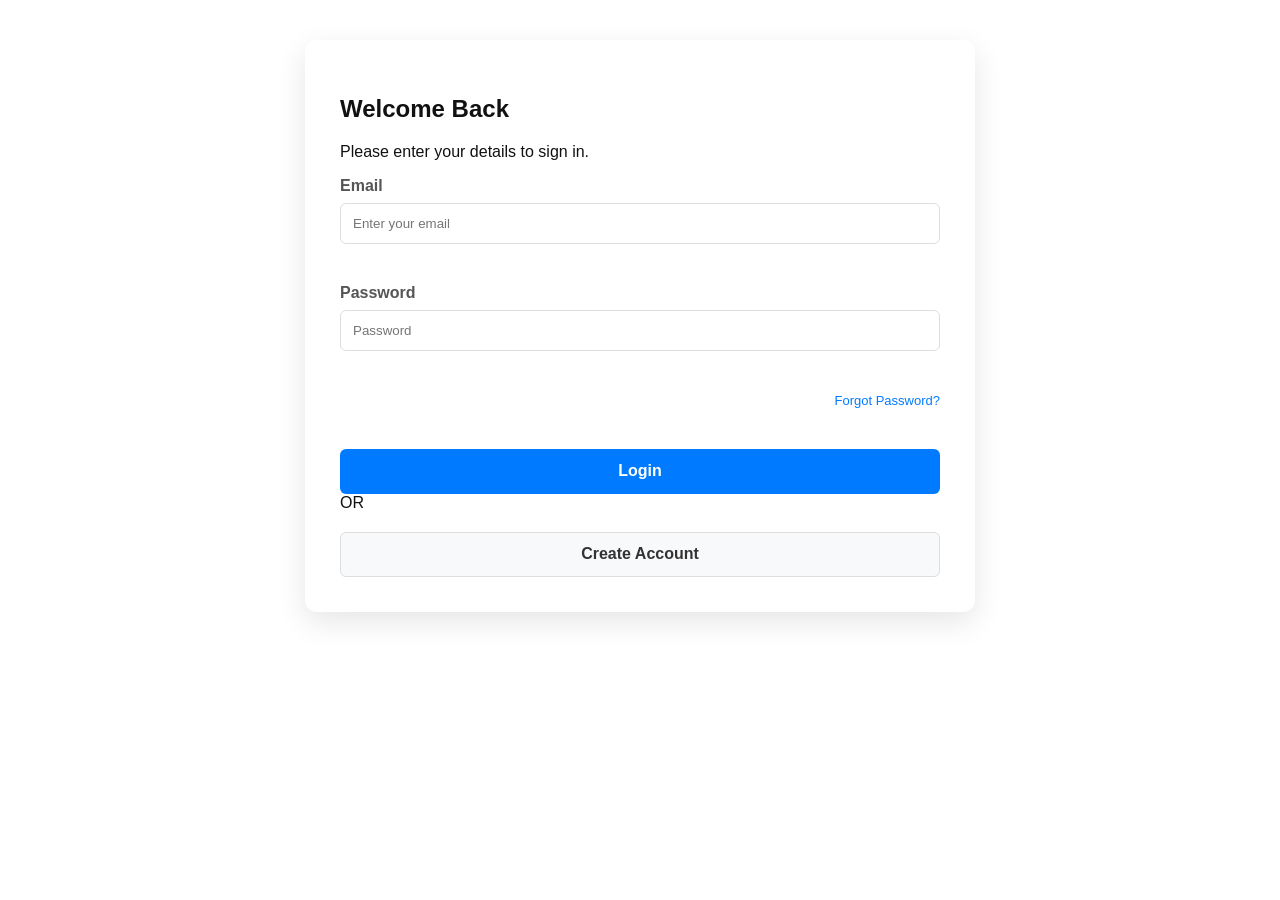
<file: myads.html>
<!DOCTYPE html>
<html lang="en">
<head>
    <meta charset="UTF-8">
    <meta name="viewport" content="width=device-width, initial-scale=1.0">
    <title data-i18n="myAdsTitle">My Ads</title>
    <link rel="stylesheet" href="style.css">

    <style>
        .ad-card {
            background-color: #fff;
            padding: 15px;
            margin: 15px 0;
            border: 1px solid #ddd;
            border-radius: 5px;
            box-shadow: 0 2px 5px rgba(0,0,0,0.1);
        }

        .ad-card img {
            width: 100%;
            max-height: 200px;
            object-fit: cover;
            border-radius: 5px;
            margin-bottom: 10px;
        }

        .ad-card h4 {
            margin-bottom: 10px;
        }

        .ad-card button {
            margin-right: 10px;
            padding: 8px 15px;
            border: none;
            border-radius: 5px;
            cursor: pointer;
        }

        .delete-btn {
            background-color: #ff5722;
            color: white;
        }

        .delete-btn:hover {
            background-color: #e64a19;
        }

        .details-btn {
            background-color: #007bff;
            color: white;
        }

        .details-btn:hover {
            background-color: #0056b3;
        }
    </style>
</head>
<body>

<header class="header">
    <div class="container">
        <h1 data-i18n="your_ads">Your Ads</h1>
        <div class="nav">
            <a href="index.html" class="btn" data-i18n="home">Home</a>
            <a href="post.html" class="btn" data-i18n="postAd">Post Ad</a>
        </div>
    </div>

    <div id="user-info-header" style="display:none; padding:10px; text-align:right;">
        <span id="header-user-email"></span>
    </div>
</header>

<section class="main-content container">
    <h3 data-i18n="your_ads_list">Your Advertisements</h3>
    <div id="ads-container"></div>
</section>

<footer>
    <div class="container">
        <p><a href="terms.html" data-i18n="footer_terms">Terms</a></p>
        <p><a href="privacy.html" data-i18n="footer_privacy_header">Privacy</a></p>
    </div>
</footer>

<script>
function getLoggedInUser() {
    return JSON.parse(localStorage.getItem('loggedInUser')) || null;
}

function getAdsFromLocalStorage() {
    return JSON.parse(localStorage.getItem('ads')) || [];
}

function displayUserAds() {
    const adsContainer = document.getElementById('ads-container');
    const user = getLoggedInUser();
    const ads = getAdsFromLocalStorage();

    adsContainer.innerHTML = '';

    if (!user) {
        adsContainer.innerHTML = '<p>Please log in to view your ads.</p>';
        return;
    }

    const userAds = ads.filter(ad => ad.userId === user.email);

    if (userAds.length === 0) {
        adsContainer.innerHTML = '<p>No ads posted by you yet.</p>';
        return;
    }

    userAds.forEach(ad => {
        const adDiv = document.createElement('div');
        adDiv.className = 'ad-card';

        adDiv.innerHTML = `
            ${ad.image ? `<img src="${ad.image}" alt="${ad.title}">` : ''}
            <h4>${ad.title}</h4>
            <p>${ad.description}</p>
            <p><b>Category:</b> ${ad.category}</p>
            <p><b>Price: $${ad.price}</b></p>
            <button class="details-btn" onclick="goToAdDetails('${ad.id}')" data-i18n="view_details">View Details</button>
            <button class="delete-btn" onclick="deleteAd('${ad.id}')" data-i18n="delete_ad">Delete</button>
        `;

        adsContainer.appendChild(adDiv);
    });
}

function deleteAd(adId) {
    if (!confirm('Are you sure you want to delete this ad?')) return;

    let ads = getAdsFromLocalStorage();
    ads = ads.filter(ad => ad.id !== adId);

    localStorage.setItem('ads', JSON.stringify(ads));

    displayUserAds();
}

function goToAdDetails(adId) {
    window.location.href = `ad-details.html?id=${adId}`;
}

document.addEventListener('DOMContentLoaded', function() {
    displayUserAds();
});
</script>

<script src="main.js"></script>

</body>
</html>
```
</file>
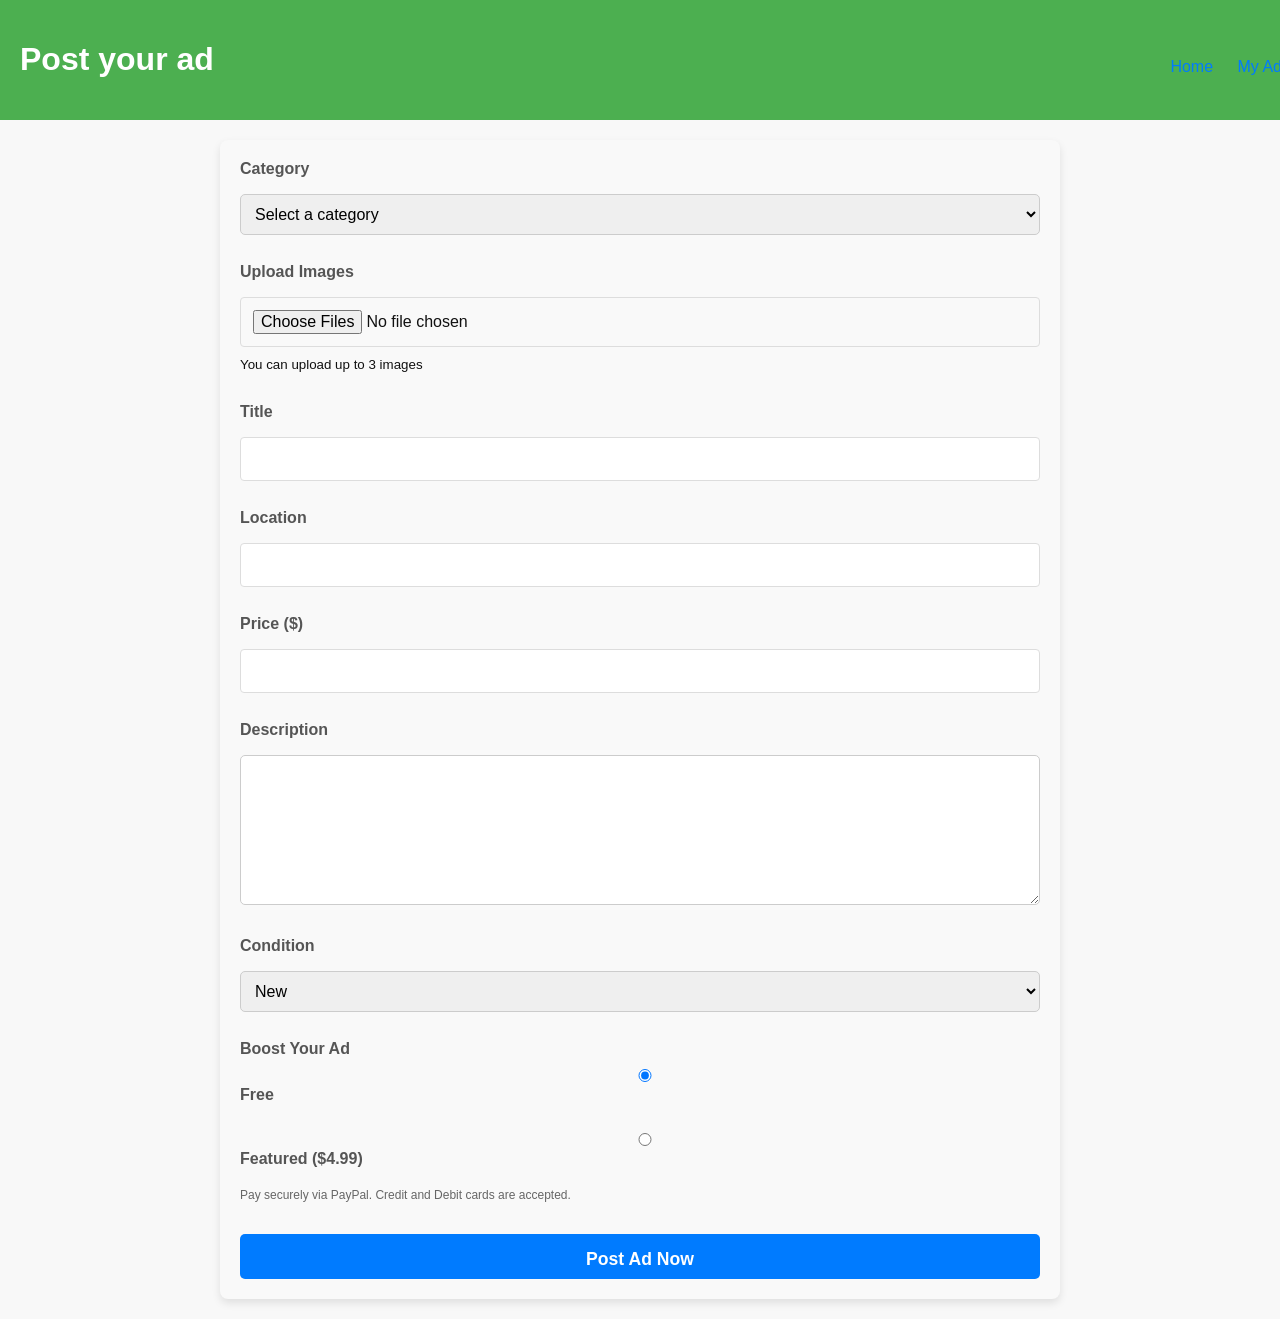
<file: post.html>
<!DOCTYPE html>
<html lang="en">
<head>
    <meta charset="UTF-8">
    <meta name="viewport" content="width=device-width, initial-scale=1.0">
    <title data-i18n="postAd">Post Ad</title>
    <link rel="stylesheet" href="style.css">

  <script 
  src="https://www.paypal.com/sdk/js?client-id=BAALjbSyVpTywXL1shHMGKfQdSGCjgfLPchku1LlvChOCvK1gNTdU8nZrp9ApWOBqKZuIbDXVecCGOSqjE&components=hosted-buttons&disable-funding=venmo&currency=CAD">

  </script>
    
    <style>
        body {
            font-family: Arial, sans-serif;
            background-color: #f8f8f8;
            margin: 0;
            padding: 0;
        }

        .header {
            background-color: #4CAF50;
            color: white;
            text-align: center;
            padding: 20px;
        }

        form {
            max-width: 800px;
            margin: 30px auto;
            background: white;
            padding: 25px;
            border-radius: 10px;
            box-shadow: 0 2px 10px rgba(0,0,0,0.1);
        }

        .form-field {
            margin-bottom: 20px;
        }

        label {
            display: block;
            margin-bottom: 8px;
            font-weight: bold;
        }

        input, select, textarea {
            width: 100%;
            padding: 10px;
            border: 1px solid #ccc;
            border-radius: 5px;
            font-size: 1em;
        }

        textarea {
            resize: vertical;
        }

        .btn-primary {
            width: 100%;
            padding: 15px;
            background-color: #007bff;
            color: white;
            border: none;
            border-radius: 5px;
            font-size: 1.1em;
            cursor: pointer;
        }

        .btn-primary:hover {
            background-color: #0056b3;
        }

        .image-previews {
            display: flex;
            flex-wrap: wrap;
            gap: 10px;
            margin-top: 10px;
        }

        .image-preview {
            position: relative;
        }

        .image-preview img {
            width: 120px;
            height: 120px;
            object-fit: cover;
            border-radius: 8px;
            border: 1px solid #ddd;
        }

        .image-preview button {
            position: absolute;
            top: 5px;
            right: 5px;
            background: red;
            color: white;
            border: none;
            border-radius: 50%;
            width: 25px;
            height: 25px;
            cursor: pointer;
        }

        .featured-options {
            background: #f1f1f1;
            padding: 15px;
            border-radius: 8px;
        }

        #paypal-button-container {
            margin-top: 20px;
            display: none;
        }

        .nav-links {
            text-align: center;
            margin-top: 15px;
        }

        .nav-links a {
            margin: 0 10px;
            color: #007bff;
            text-decoration: none;
        }
    </style>
</head>
<body>

<header class="header">
    <h1 data-i18n="postAdHeader">Post your ad</h1>
    <div class="nav-links">
        <a href="index.html" data-i18n="home">Home</a>
        <a href="myads.html" data-i18n="myAds">My Ads</a>
    </div>
</header>

<form id="post-ad-form">

    <!-- CATEGORY -->
    <div class="form-field">
        <label for="ad-category" data-i18n="category">Category</label>
        <select id="ad-category" name="category" required>
            <option value="">Select a category</option>
            <option value="Real Estate">🏠 Real Estate</option>
            <option value="Cars & Trucks">🚗 Cars & Trucks</option>
            <option value="Furniture">🛋️ Furniture</option>
            <option value="Auto Accessories">🛠️ Auto Accessories</option>
            <option value="Electronics">📱 Electronics</option>
            <option value="Fashion">👗 Fashion</option>
            <option value="Pets">🐶 Pets</option>
            <option value="Sports">⚽ Sports</option>
            <option value="Books">📚 Books</option>
            <option value="Appliances">🔌 Appliances</option>
            <option value="Toys">🧸 Toys</option>
            <option value="Services">💼 Services</option>
            <option value="Garden">🌱 Garden</option>
            <option value="Health">💊 Health</option>
            <option value="Baby">👶 Baby</option>
        </select>
    </div>

    <!-- IMAGES -->
   <div class="form-field">
    <label for="ad-image">Upload Images</label>

    <input type="file" id="ad-image" multiple accept="image/*">

    <!-- Dynamic limit message -->
    <small id="image-limit-hint">You can upload up to 3 images</small>

    <div id="image-previews" class="image-previews"></div>
</div>

    <!-- TITLE -->
    <div class="form-field">
        <label for="ad-title">Title</label>
        <input type="text" id="ad-title" required>
    </div>

    <!-- LOCATION -->
    <div class="form-field">
        <label for="ad-location">Location</label>
        <input type="text" id="ad-location" required>
    </div>

    <!-- PRICE -->
    <div class="form-field">
        <label for="ad-price">Price ($)</label>
        <input type="number" id="ad-price" required>
    </div>

    <!-- DESCRIPTION -->
    <div class="form-field">
        <label for="ad-description">Description</label>
        <textarea id="ad-description" rows="5" required></textarea>
    </div>

    <!-- CONDITION -->
    <div class="form-field" id="condition-field">
        <label for="ad-condition">Condition</label>
        <select id="ad-condition">
            <option value="new">New</option>
            <option value="used">Used</option>
        </select>
    </div>

    <!-- 🚗 CAR / TRUCK EXTRA INFO -->
    <div id="car-info" style="display:none; background:#f9f9f9; padding:15px; border-radius:8px; margin-top:10px;">

        <div class="form-field">
            <label>Make</label>
            <input type="text" id="car-make">
        </div>

        <div class="form-field">
            <label>Model</label>
            <input type="text" id="car-model">
        </div>

        <div class="form-field">
            <label>Year</label>
            <input type="number" id="car-year">
        </div>

        <div class="form-field">
            <label>Fuel Type</label>
            <select id="car-fuel">
                <option value="">Select</option>
                <option>Gasoline</option>
                <option>Diesel</option>
                <option>Hybrid</option>
                <option>Electric</option>
            </select>
        </div>

        <div class="form-field">
            <label>Transmission</label>
            <select id="car-transmission">
                <option value="">Select</option>
                <option>Automatic</option>
                <option>Manual</option>
            </select>
        </div>

        <div class="form-field">
            <label>Kilometers</label>
            <input type="number" id="car-kms">
        </div>

    </div>

    <!-- FEATURED -->
    <div class="form-field">
        <label>Boost Your Ad</label>
        <label><input type="radio" name="featured" value="none" checked> Free</label><br>
        <label><input type="radio" name="featured" value="featured"> Featured ($4.99)</label>
    </div>

    <!-- PAYPAL -->
<div id="paypal-button-container" style="display:none;"></div>
    <p style="font-size:12px;color:#666;margin-top:5px;">
Pay securely via PayPal. Credit and Debit cards are accepted.
</p>
    <!-- SUBMIT -->
    <button type="submit" class="btn-primary">Post Ad Now</button>

</form>
<script src="post.js"></script> 
</body> 
</html>
</file>
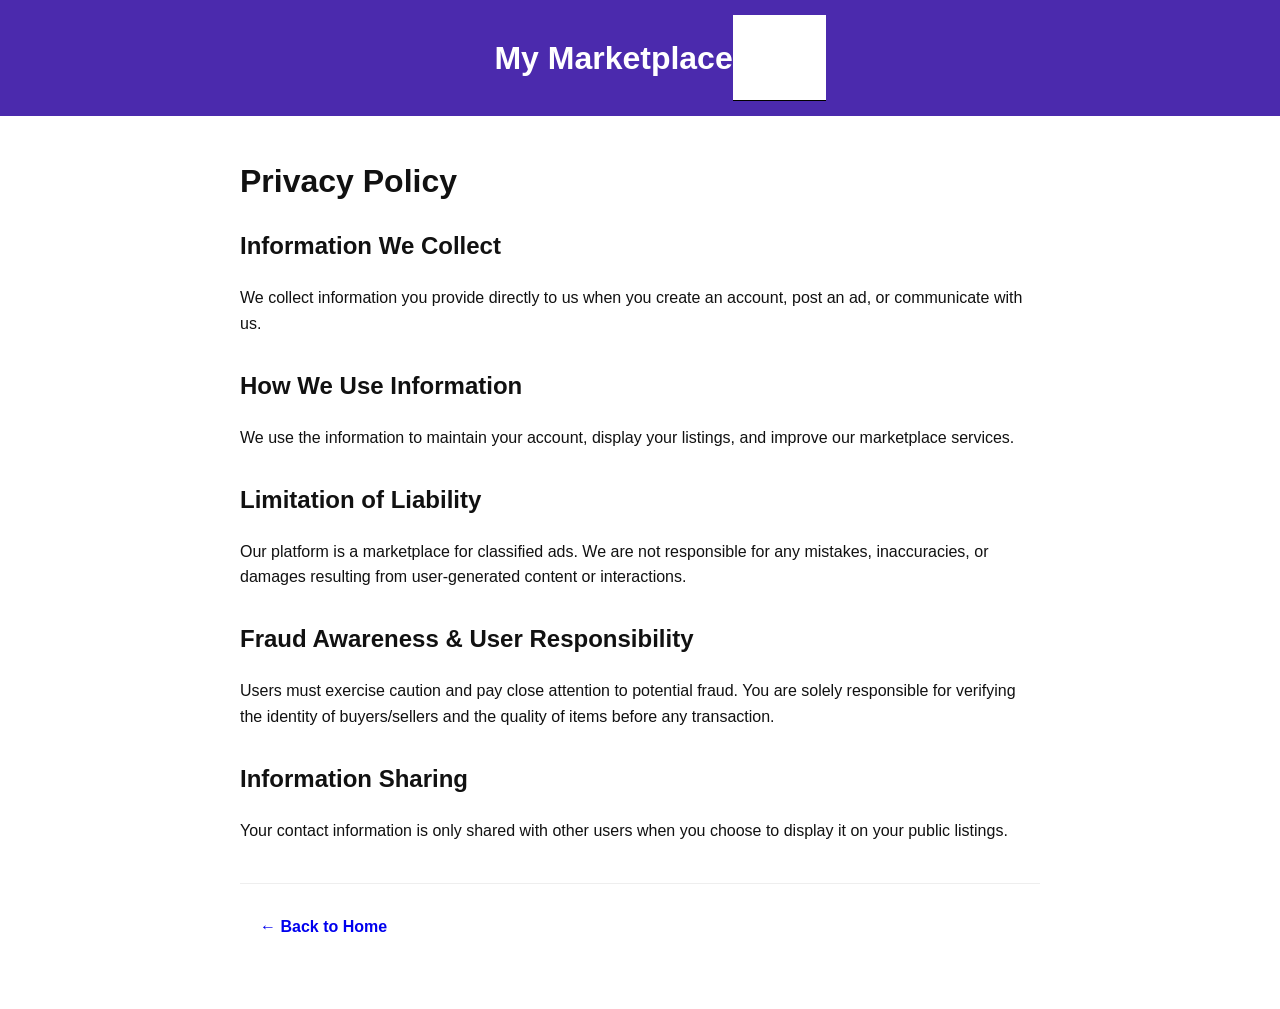
<file: privacy.html>
<!DOCTYPE html>
<html lang="en">
<head>
    <meta charset="UTF-8">
    <meta name="viewport" content="width=device-width, initial-scale=1.0">
    <title data-i18n="privacy_title">Privacy Policy | Marketplace</title>
    <link rel="stylesheet" href="style.css">
</head>
<body>

<header class="header">
    <div class="container" style="display: flex; justify-content: space-between; align-items: center; max-width: 1200px; margin: 0 auto; padding: 0 15px;">
        <h1 data-i18n="myTitle">My Marketplace</h1>
        <div class="nav">
            <a href="index.html" class="btn text" data-i18n="home">Home</a>
        </div>
    </div>
</header>

<main class="content-container" style="max-width: 800px; margin: 40px auto; padding: 0 20px; line-height: 1.6;">
    <h1 data-i18n="privacy_header" style="margin-bottom: 20px;">Privacy Policy</h1>
    
    <section style="margin-bottom: 30px;">
        <h2 data-i18n="privacy_info_title">Information We Collect</h2>
        <p data-i18n="privacy_info_text">We collect information you provide directly to us when you create an account, post an ad, or communicate with us.</p>
    </section>

    <section style="margin-bottom: 30px;">
        <h2 data-i18n="privacy_usage_title">How We Use Information</h2>
        <p data-i18n="privacy_usage_text">We use the information to maintain your account, display your listings, and improve our marketplace services.</p>
    </section>
    <section style="margin-bottom: 30px;">
    <h2 data-i18n="privacy_disclaimer_title">Limitation of Liability</h2>
    <p data-i18n="privacy_disclaimer_text">Our platform is a marketplace for classified ads. We are not responsible for any mistakes, inaccuracies, or damages resulting from user-generated content or interactions.</p>
</section>

<section style="margin-bottom: 30px;">
    <h2 data-i18n="privacy_fraud_title">Fraud Awareness & User Responsibility</h2>
    <p data-i18n="privacy_fraud_text">Users must exercise caution and pay close attention to potential fraud. You are solely responsible for verifying the identity of buyers/sellers and the quality of items before any transaction.</p>
</section>

    <section style="margin-bottom: 30px;">
        <h2 data-i18n="privacy_sharing_title">Information Sharing</h2>
        <p data-i18n="privacy_sharing_text">Your contact information is only shared with other users when you choose to display it on your public listings.</p>
    </section>

    <div class="footer-actions" style="border-top: 1px solid #eee; padding-top: 20px; margin-top: 40px;">
        <a href="index.html" class="btn text" data-i18n="back_home">← Back to Home</a>
    </div>
</main>

<script src="storage.js"></script>
<script src="languages.js"></script>
    <script src="main.js"></script>

    <!-- Removed manual updateLanguage script as languages.js handles initial load -->

</body>
</html>
</file>
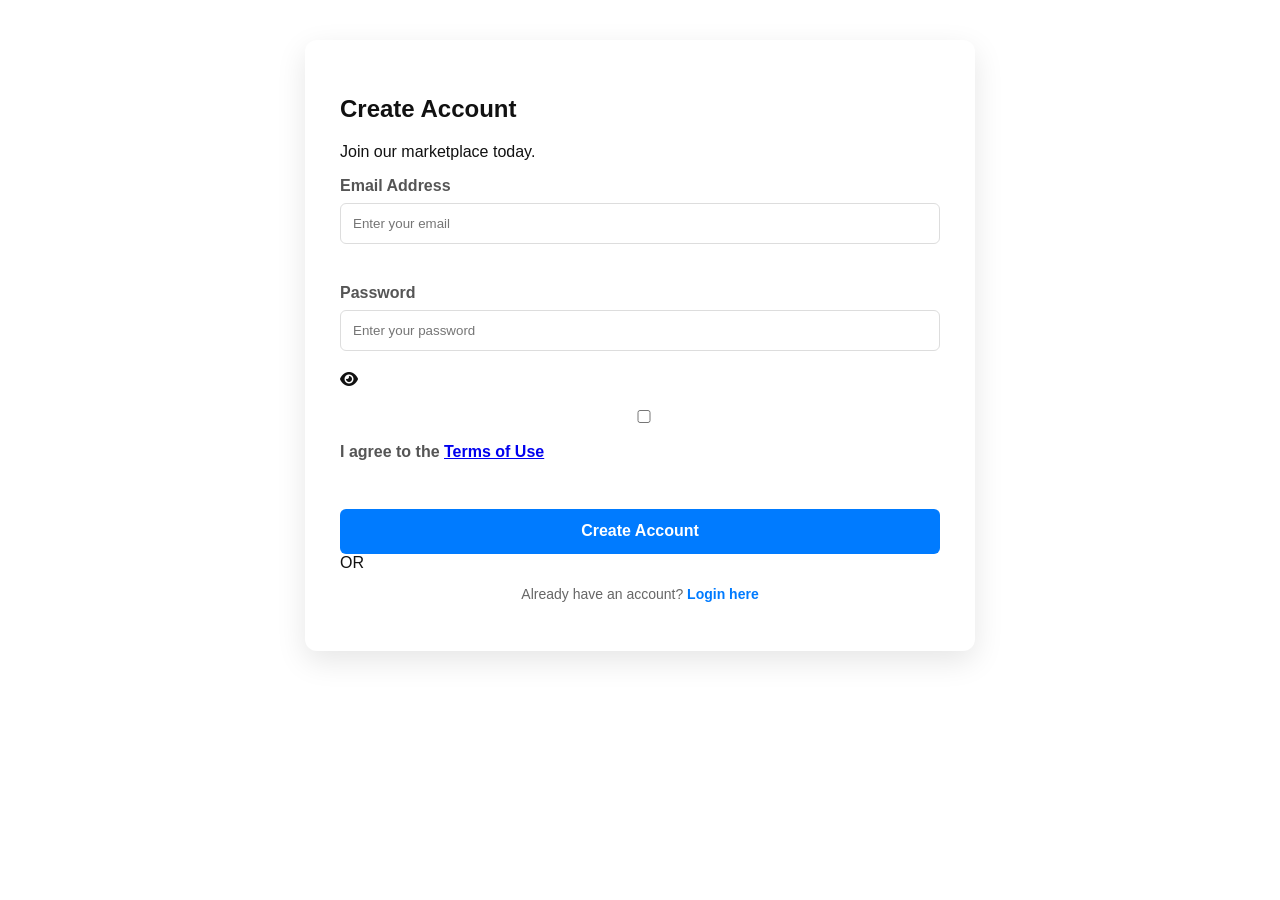
<file: register.html>
<!DOCTYPE html>
<html lang="en">
<head>
    <meta charset="UTF-8">
    <meta name="viewport" content="width=device-width, initial-scale=1.0">
    <title data-i18n="register_page_title">Create Account - Classified Site</title>
    <!-- FIX: Corrected Font Awesome Link -->
    <link rel="stylesheet" href="https://cdnjs.cloudflare.com/ajax/libs/font-awesome/6.5.0/css/all.min.css">
    <!-- FIX: Updated versioning to v=1.2 to match your latest CSS save -->
    <link rel="stylesheet" href="style.css?v=1.2">
</head>
<body class="auth-page-body">

<div class="auth-wrapper">
    <div class="form-card">
        <h2 data-i18n="create_account_header">Create Account</h2>
        <p class="subtitle" data-i18n="join_marketplace">Join our marketplace today.</p>
        
        <!-- Error Message Placeholder -->
        <div id="error-message" class="error-text" style="text-align: center; margin-bottom: 15px;"></div>

        <form id="registerForm">
            <!-- Email Field -->
            <div class="input-group">
                <label data-i18n="label_email">Email Address</label>
                <input 
                    type="email" 
                    id="registerEmail" 
                    data-i18n-placeholder="enter_email" 
                    placeholder="Enter your email" 
                    required>
            </div>

            <!-- Password Field -->
            <div class="input-group">
                <label data-i18n="label_password">Password</label>
                <input 
                    type="password" 
                    id="registerPassword" 
                    data-i18n-placeholder="enter_password" 
                    placeholder="Enter your password" 
                    required>
                <i class="fas fa-eye" id="toggleRegPassword"></i>
            </div>

            <!-- Terms and Conditions -->
            <div class="input-group">
                <label>
                    <input type="checkbox" id="termsOfUse" style="margin-right: 10px;">
                    <span data-i18n="agree_terms">I agree to the</span> 
                    <a href="terms.html" data-i18n="terms_link">Terms of Use</a>
                </label>
            </div>

            <!-- Submit Button -->
            <button 
                type="submit" 
                class="btn-primary" 
                id="registerBtn" 
                data-i18n="create_account_btn" 
                disabled>
                Create Account
            </button>
        </form>

        <div class="divider"><span data-i18n="or_divider">OR</span></div>

        <div style="text-align: center;">
            <p style="font-size: 14px; color: #666;">
                <span data-i18n="already_have_account">Already have an account?</span> 
                <a href="login.html" data-i18n="login_here" style="color: #007bff; text-decoration: none; font-weight: bold;">Login here</a>
            </p>
        </div>
    </div>
</div>

<!-- Scripts -->
<script>
    // Eye toggle for registration page
    const toggleBtn = document.getElementById('toggleRegPassword');
    const passInput = document.getElementById('registerPassword');

    if (toggleBtn && passInput) {
        toggleBtn.addEventListener('click', function() {
            const isPass = passInput.type === 'password';
            passInput.type = isPass ? 'text' : 'password';
            this.classList.toggle('fa-eye-slash');
        });
    }

    // Enable the "Create Account" button when Terms checkbox is checked
    const termsOfUseCheckbox = document.getElementById('termsOfUse');
    const registerBtn = document.getElementById('registerBtn');

    if (termsOfUseCheckbox && registerBtn) {
        termsOfUseCheckbox.addEventListener('change', function() {
            registerBtn.disabled = !this.checked;
        });
    }

    // Register user function
    function registerUser(email, password) {
        const users = JSON.parse(localStorage.getItem("users") || "[]");

        // Check if the email already exists
        if (users.some(user => user.email === email)) {
            alert('User already exists');
            return;
        }

        const newUser = { email, password, displayName: "" };
        users.push(newUser);
        localStorage.setItem("users", JSON.stringify(users));
        
        // Log the user in immediately
        localStorage.setItem("loggedInUser", JSON.stringify(newUser));
        window.location.href = "myads.html"; // Redirect to the "My Ads" page
    }

    // Handle form submission
    document.getElementById('registerForm').addEventListener('submit', function(event) {
        event.preventDefault(); // Prevent form from submitting traditionally
        
        const email = document.getElementById('registerEmail').value.trim();
        const password = document.getElementById('registerPassword').value;
        const errorMsg = document.getElementById('error-message');

        // Input validation
        if (!email || !password) {
            errorMsg.innerText = "Please fill in all fields.";
            return;
        }

        if (password.length < 7) {
            errorMsg.innerText = "Password must be at least 7 characters.";
            return;
        }

        // Register user
        registerUser(email, password);
    });
</script>

<!-- Note: type="module" is required if your auth.js uses "export" -->
<script src="languages.js"></script>
<script type="module" src="auth.js"></script>

</body>
</html>
</file>
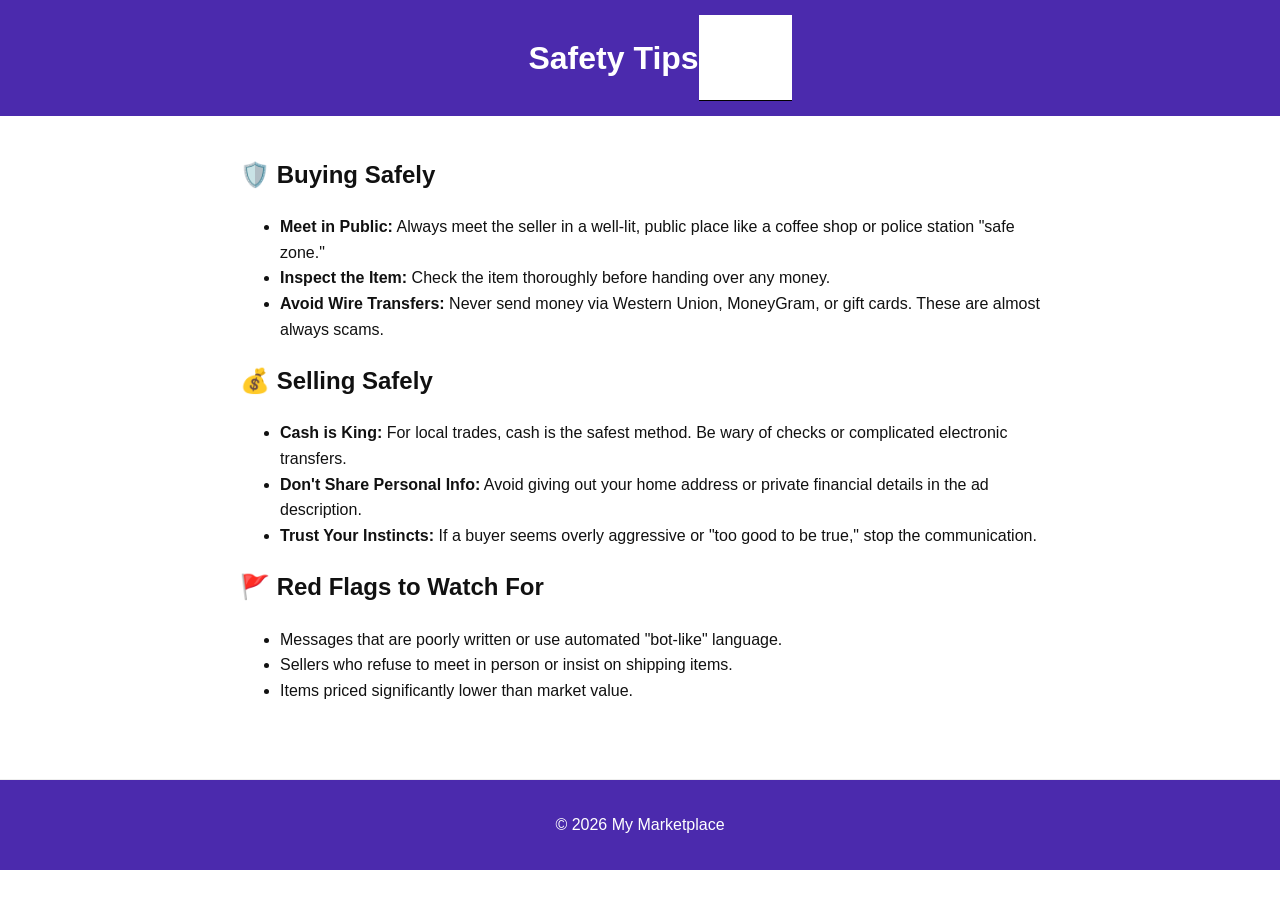
<file: safety.html>
<!DOCTYPE html>
<html lang="en">
<head>
    <meta charset="UTF-8">
    <meta name="viewport" content="width=device-width, initial-scale=1.0">
    <title data-i18n="footer_safety">Safety Tips</title>
    <link rel="stylesheet" href="style.css">
</head>
<body>
    <header class="header">
        <div class="container" style="display: flex; justify-content: space-between; align-items: center; max-width: 1200px; margin: 0 auto; padding: 0 15px;">
            <h1 data-i18n="footer_safety_header">Safety Tips</h1>
            <nav class="nav">
                <a href="index.html" class="btn text" data-i18n="home">Home</a>
            </nav>
        </div>
    </header>

    <main style="padding: 20px; max-width: 800px; margin: auto; line-height: 1.6;">
        <section>
            <h2 data-i18n="safety_buy_title">🛡️ Buying Safely</h2>
            <ul>
                <li><strong data-i18n="safety_meet_label">Meet in Public:</strong> <span data-i18n="safety_meet_text">Always meet the seller in a well-lit, public place like a coffee shop or police station "safe zone."</span></li>
                <li><strong data-i18n="safety_inspect_label">Inspect the Item:</strong> <span data-i18n="safety_inspect_text">Check the item thoroughly before handing over any money.</span></li>
                <li><strong data-i18n="safety_wire_label">Avoid Wire Transfers:</strong> <span data-i18n="safety_wire_text">Never send money via Western Union, MoneyGram, or gift cards. These are almost always scams.</span></li>
            </ul>
        </section>

        <section>
            <h2 data-i18n="safety_sell_title">💰 Selling Safely</h2>
            <ul>
                <li><strong data-i18n="safety_cash_label">Cash is King:</strong> <span data-i18n="safety_cash_text">For local trades, cash is the safest method. Be wary of checks or complicated electronic transfers.</span></li>
                <li><strong data-i18n="safety_info_label">Don't Share Personal Info:</strong> <span data-i18n="safety_info_text">Avoid giving out your home address or private financial details in the ad description.</span></li>
                <li><strong data-i18n="safety_instinct_label">Trust Your Instincts:</strong> <span data-i18n="safety_instinct_text">If a buyer seems overly aggressive or "too good to be true," stop the communication.</span></li>
            </ul>
        </section>

        <section>
            <h2 data-i18n="safety_redflags_title">🚩 Red Flags to Watch For</h2>
            <ul>
                <li data-i18n="safety_flag1">Messages that are poorly written or use automated "bot-like" language.</li>
                <li data-i18n="safety_flag2">Sellers who refuse to meet in person or insist on shipping items.</li>
                <li data-i18n="safety_flag3">Items priced significantly lower than market value.</li>
            </ul>
        </section>
    </main>

    <footer style="text-align: center; padding: 20px; border-top: 1px solid #eee; margin-top: 40px;">
        <p data-i18n="footer_copy">© 2026 My Marketplace</p>
    </footer>

    <!-- SCRIPTS -->
    <script src="storage.js"></script>
    <script src="languages.js"></script>
    <!-- Removed manual updateLanguage script as languages.js handles initial load -->
</body>
</html>
</file>
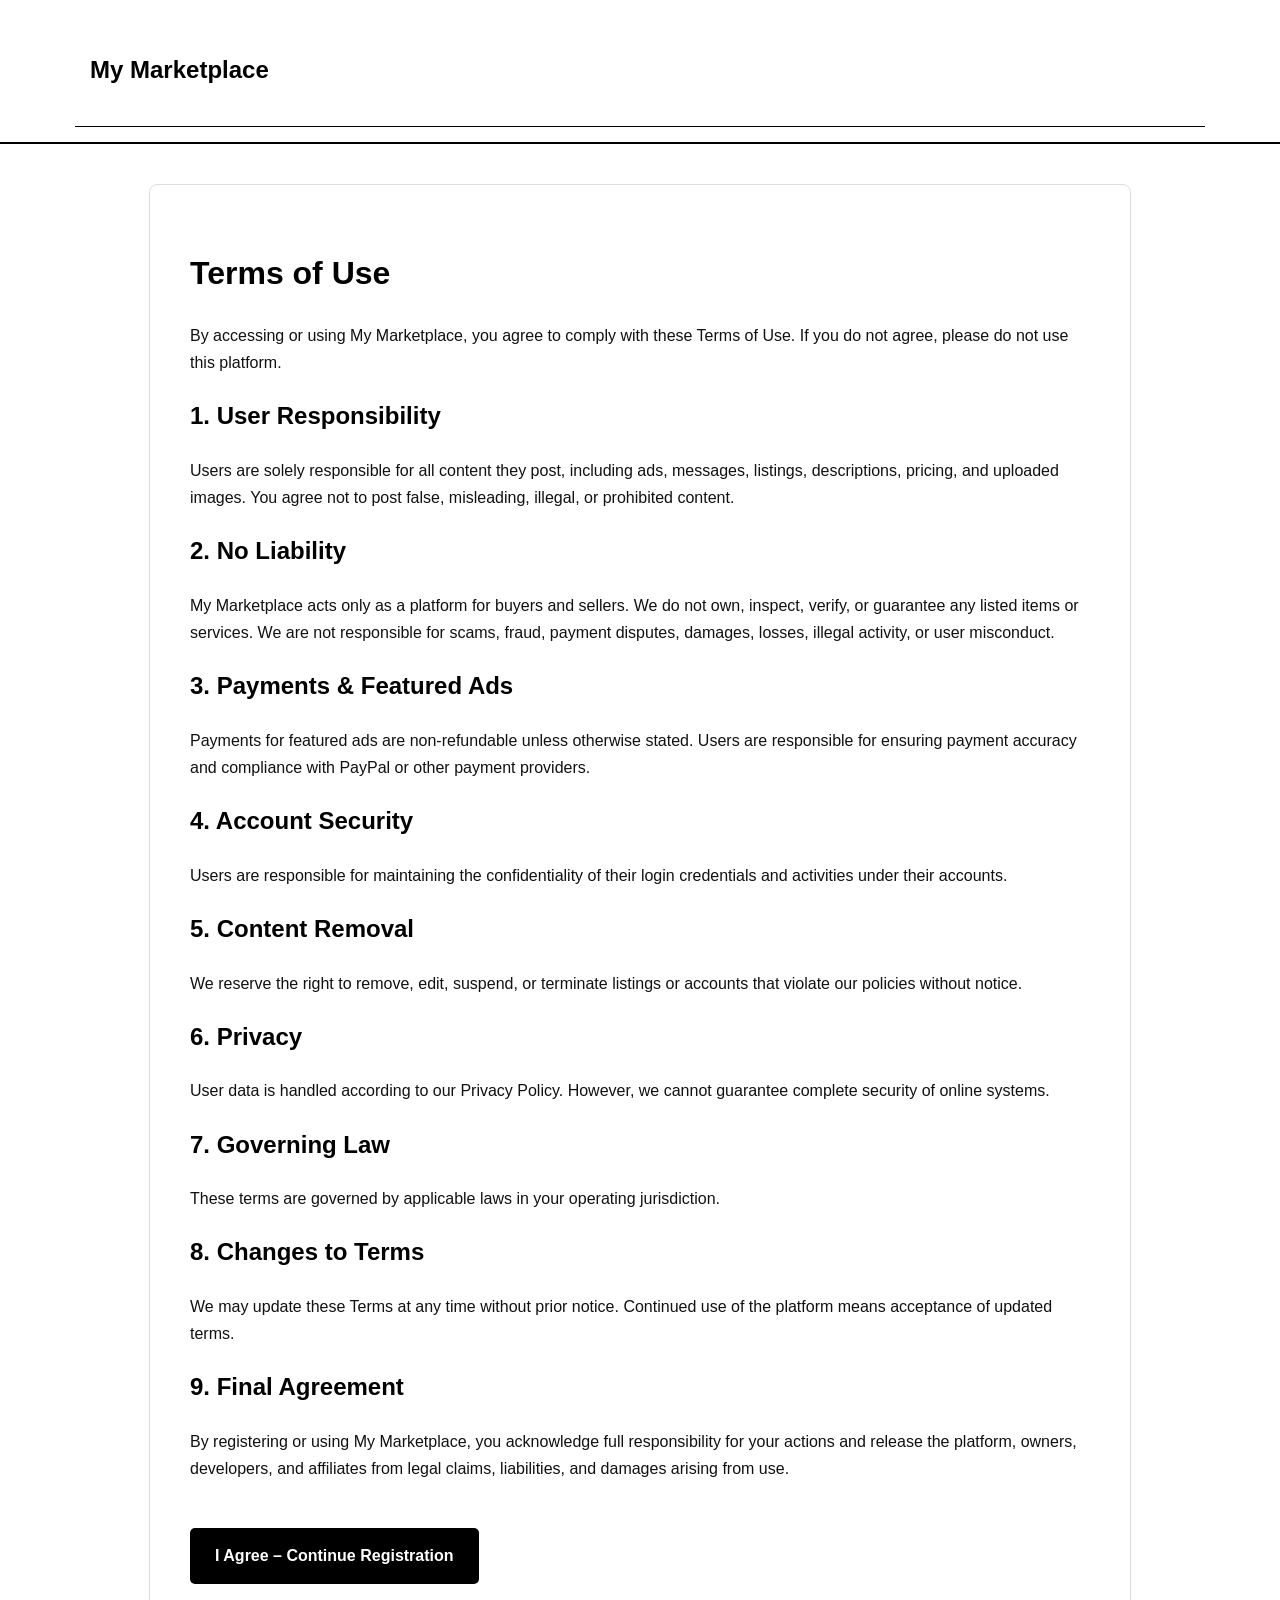
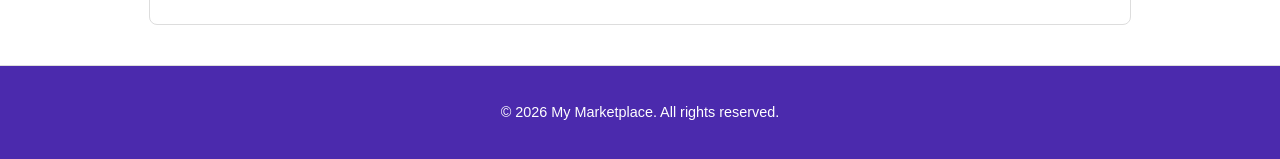
<file: terms.html>
<!DOCTYPE html>
<html lang="en">
<head>
    <meta charset="UTF-8">
    <meta name="viewport" content="width=device-width, initial-scale=1.0">
    <title data-i18n="terms_title">Terms of Use | My Marketplace</title>
    <link rel="stylesheet" href="style.css">
    <style>
        body {
            font-family: Arial, sans-serif;
            margin: 0;
            padding: 0;
            background: #fff;
            color: #111;
            line-height: 1.7;
        }
        .top-bar {
            border-bottom: 2px solid #000;
            padding: 15px 0;
            background: white;
        }
        .container {
            width: 90%;
            max-width: 1100px;
            margin: auto;
        }
        .nav {
            display: flex;
            justify-content: space-between;
            align-items: center;
            flex-wrap: wrap;
        }
        .nav-links a {
            margin-left: 15px;
            text-decoration: none;
            color: black;
            font-weight: bold;
        }
        .nav-links a:hover {
            text-decoration: underline;
        }
        .terms-box {
            max-width: 900px;
            margin: 40px auto;
            background: #fff;
            padding: 40px;
            border: 1px solid #ddd;
            border-radius: 8px;
        }
        h1, h2 {
            color: black;
        }
        .agree-btn {
            display: inline-block;
            margin-top: 30px;
            padding: 14px 25px;
            background: black;
            color: white;
            text-decoration: none;
            border-radius: 5px;
            font-weight: bold;
        }
        .agree-btn:hover {
            background: #333;
        }
        footer {
            border-top: 1px solid #ddd;
            margin-top: 40px;
            padding: 20px 0;
            text-align: center;
            font-size: 0.9em;
        }
    </style>
</head>
<body>

<header class="top-bar">
    <div class="container nav">
        <h2 data-i18n="site_name">My Marketplace</h2>
        <div class="nav-links">
            <a href="index.html" data-i18n="home">Home</a>
            <a href="login.html" data-i18n="login">Login</a>
            <a href="register.html" data-i18n="register">Register</a>
        </div>
    </div>
</header>

<main class="container">
    <div class="terms-box">
        <h1 data-i18n="terms_heading">Terms of Use</h1>

        <p data-i18n="terms_intro">
            By accessing or using My Marketplace, you agree to comply with these Terms of Use. If you do not agree, please do not use this platform.
        </p>

        <h2 data-i18n="terms_user_responsibility_heading">1. User Responsibility</h2>
        <p data-i18n="terms_user_responsibility_text">
            Users are solely responsible for all content they post, including ads, messages, listings, descriptions, pricing, and uploaded images. You agree not to post false, misleading, illegal, or prohibited content.
        </p>

        <h2 data-i18n="terms_liability_heading">2. No Liability</h2>
        <p data-i18n="terms_liability_text">
            My Marketplace acts only as a platform for buyers and sellers. We do not own, inspect, verify, or guarantee any listed items or services. We are not responsible for scams, fraud, payment disputes, damages, losses, illegal activity, or user misconduct.
        </p>

        <h2 data-i18n="terms_payments_heading">3. Payments & Featured Ads</h2>
        <p data-i18n="terms_payments_text">
            Payments for featured ads are non-refundable unless otherwise stated. Users are responsible for ensuring payment accuracy and compliance with PayPal or other payment providers.
        </p>

        <h2 data-i18n="terms_account_heading">4. Account Security</h2>
        <p data-i18n="terms_account_text">
            Users are responsible for maintaining the confidentiality of their login credentials and activities under their accounts.
        </p>

        <h2 data-i18n="terms_content_removal_heading">5. Content Removal</h2>
        <p data-i18n="terms_content_removal_text">
            We reserve the right to remove, edit, suspend, or terminate listings or accounts that violate our policies without notice.
        </p>

        <h2 data-i18n="terms_privacy_heading">6. Privacy</h2>
        <p data-i18n="terms_privacy_text">
            User data is handled according to our Privacy Policy. However, we cannot guarantee complete security of online systems.
        </p>

        <h2 data-i18n="terms_law_heading">7. Governing Law</h2>
        <p data-i18n="terms_law_text">
            These terms are governed by applicable laws in your operating jurisdiction.
        </p>

        <h2 data-i18n="terms_changes_heading">8. Changes to Terms</h2>
        <p data-i18n="terms_changes_text">
            We may update these Terms at any time without prior notice. Continued use of the platform means acceptance of updated terms.
        </p>

        <h2 data-i18n="terms_final_heading">9. Final Agreement</h2>
        <p data-i18n="terms_final_text">
            By registering or using My Marketplace, you acknowledge full responsibility for your actions and release the platform, owners, developers, and affiliates from legal claims, liabilities, and damages arising from use.
        </p>

        <a href="register.html" class="agree-btn" data-i18n="agree_continue">I Agree – Continue Registration</a>
    </div>
</main>

<footer>
    <p data-i18n="footer_copy">© 2026 My Marketplace. All rights reserved.</p>
</footer>

<script src="languages.js"></script>
</body>
</html>
</file>
<file: style.css>
/* --- 1. GLOBAL & RESET --- */
body {
    font-family: 'Segoe UI', Arial, sans-serif;
    margin: 0;
    background: #f6f6f6;
    color: #333;
}

.auth-page-body, .details-page {
    display: flex;
    flex-direction: column;
    min-height: 100vh;
    margin: 0;
}

/* --- 2. HEADER & LANGUAGES --- */
.header {
    background: #4b2aad;
    color: white !important;
    padding: 15px 20px;
    display: flex;
    justify-content: space-between;
    align-items: center;
    width: 100%;
}

.language-nav a, .nav a.text, .nav a {
    color: white !important;
    background: transparent !important;
    text-decoration: none;
    padding: 5px 12px;
    font-size: 14px;
}

.language-nav a:hover {
    text-decoration: underline;
}

/* --- 3. HERO & SEARCH --- */
.hero {
    display: flex;
    flex-direction: column;
    align-items: center;
    justify-content: center;
    text-align: center;
    padding: 60px 20px;
    background-color: #204fbc;
    color: white;
}

#hero_title {
    margin-bottom: 20px;
}

.search-container {
    display: flex;
    justify-content: center;
    gap: 10px;
    margin: 40px auto;
    max-width: 800px;
}

.search-container input, .search-container select {
    padding: 15px 25px !important;
    font-size: 1.1rem !important;
    border-radius: 8px !important;
    border: none;
}

.search-container button {
    padding: 15px 30px !important;
    font-size: 1.1rem;
    border-radius: 8px;
}

/* --- 4. LAYOUTS --- */
.main-content-wrapper {
    display: flex;
    gap: 30px;
    max-width: 1200px;
    margin: 0 auto;
    padding: 20px;
}

.category-sidebar {
    width: 250px;
    flex-shrink: 0;
}

.ads-display-area {
    flex-grow: 1;
}

.category-grid {
    max-width: 1200px;
    margin: 0 auto;
    padding: 20px 50px;
}

/* --- 5. MY ADS PAGE --- */
.ads-grid {
    display: flex;
    flex-direction: column;
    gap: 20px;
    max-width: 900px;
    margin: 20px auto;
}

.myad-card {
    display: flex !important;
    background: white;
    border-radius: 10px;
    overflow: hidden;
    box-shadow: 0 4px 12px rgba(0,0,0,0.08);
    height: 160px;
    border: 1px solid #eee;
}

.myad-img-wrapper {
    width: 220px !important;
    height: 160px !important;
    flex-shrink: 0;
}

.myad-img-wrapper img {
    width: 100% !important;
    height: 100% !important;
    object-fit: cover !important;
}

.myad-content {
    padding: 20px;
    flex-grow: 1;
    display: flex;
    flex-direction: column;
    justify-content: space-between;
}

/* --- 6. DETAIL PAGE --- */
.detail-grid {
    display: grid;
    grid-template-columns: 1fr 350px;
    gap: 40px;
    max-width: 1200px;
    margin: 20px auto;
}

.main-image {
    background: #fff;
    border-radius: 12px;
    overflow: hidden;
    max-height: 500px;
    display: flex;
    justify-content: center;
}

.main-image img {
    max-width: 100%;
    max-height: 500px;
    object-fit: contain;
}

.description-section {
    background: white;
    padding: 25px;
    border-radius: 8px;
    margin-top: 20px;
}

/* --- 7. FORMS --- */
.form-card {
    background: white;
    border-radius: 12px;
    box-shadow: 0 10px 30px rgba(0,0,0,0.1);
    padding: 35px;
    max-width: 600px;
    margin: 40px auto;
}

.form-card input, .form-card select, .form-card textarea {
    width: 100%;
    padding: 12px;
    margin-bottom: 20px;
    border: 1px solid #ddd;
    border-radius: 6px;
    box-sizing: border-box;
}

.feature-option {
    display: flex;
    align-items: center;
    gap: 10px;
    margin: 15px 0;
}

/* --- 8. FOOTER --- */
footer {
    background: #4b2aad;
    color: white !important;
    padding: 40px 20px;
    text-align: center;
    margin-top: auto;
}

footer a {
    color: white !important;
    text-decoration: none;
    margin: 0 10px;
}

/* --- 9. BUTTONS --- */
.btn-primary, .btn-secondary, .btn {
    height: 45px;
    padding: 10px 20px;
    border-radius: 6px;
    font-weight: bold;
    cursor: pointer;
    border: none;
    text-decoration: none;
    display: inline-block;
    text-align: center;
}

.btn-primary { background-color: #007bff; color: white; }
.btn-secondary { background-color: #f8f9fa; color: #333; border: 1px solid #ddd; }

/* General image fix */
img {
    max-width: 100%;
    height: auto;
    display: block;
}

/* IMAGE WRAPPER */
.myad-img-wrapper {
    width: 100%;
    height: 200px;
    overflow: hidden;
    border-radius: 8px;
}

.myad-img-wrapper img {
    width: 100%;
    height: 100%;
    object-fit: cover;
}

/* GRID LAYOUT */
.ads-grid {
    display: grid;
    grid-template-columns: repeat(auto-fill, minmax(280px, 1fr));
    gap: 20px;
    padding: 20px;
}

/* IMAGE */
.ad-img-wrapper img {
    width: 100%;
    height: 100%;
    object-fit: cover;
}

/* CARD */
.ad-card {
    background: white;
    border-radius: 10px;
    overflow: hidden;
    box-shadow: 0 2px 8px rgba(0,0,0,0.1);
}

.ad-img-wrapper {
    width: 100%;
    height: 180px;
    overflow: hidden;
}

.ad-img-wrapper img {
    width: 100%;
    height: 100%;
    object-fit: cover;
}

/* BUTTON STYLING */
.cat-card, .btn-search, .btn-link {
    cursor: pointer;
    transition: transform 0.2s ease;
}

.cat-card:hover {
    transform: translateY(-3px);
    opacity: 0.8;
}

.input-group {
    margin-bottom: 20px;
    display: flex;
    flex-direction: column;
}

.category-details {
    background-color: #fcfcfc;
    margin-top: 10px;
}

@media (max-width: 600px) {
    .grid {
        grid-template-columns: repeat(2, 1fr);
        gap: 10px;
    }

    .card {
        font-size: 0.85rem;
    }

    .card img {
        height: 120px;
        object-fit: cover;
    }

    .search-container {
        display: flex;
        flex-direction: column;
        gap: 8px;
    }

    .search-container input {
        width: 100%;
        font-size: 14px;
        padding: 10px;
    }

    .btn-search {
        width: 100%;
        padding: 10px;
        font-size: 14px;
    }

    .category-grid {
        grid-template-columns: repeat(2, 1fr);
    }
}

@media (max-width: 768px) {
    .card {
        display: flex !important;
        flex-direction: row !important;
        background-color: #ffffff !important;
        align-items: flex-start;
        gap: 15px;
        padding: 12px !important;
        height: auto !important;
        border-bottom: 1px solid #eee;
    }

    .card img {
        width: 110px !important;
        height: 110px !important;
        aspect-ratio: 1 / 1 !important;
        object-fit: cover;
        border-radius: 8px;
    }

    .card-content {
        display: flex;
        flex-direction: column;
        justify-content: flex-start;
        width: 100%;
        line-height: 1.5 !important;
        padding: 0 !important;
    }

    .card-title, .price, .category-label {
        position: static !important;
        margin: 2px 0 !important;
        display: block !important;
    }
}

/* Specific styles for upload section */
.upload-container {
    position: relative;
    width: 100%;
    border: 2px dashed #007bff;
    padding: 20px;
    text-align: center;
    border-radius: 8px;
    background-color: #f9f9f9;
}

.upload-box {
    display: inline-block;
    cursor: pointer;
    font-size: 18px;
    color: #007bff;
    padding: 10px 20px;
    border-radius: 5px;
    border: 1px solid #007bff;
}

.upload-box:hover {
    background-color: #007bff;
    color: #fff;
}

.icon {
    font-size: 40px;
    margin-bottom: 10px;
}

.drop-zone {
    border: 2px dashed #007bff;
    padding: 50px;
    background-color: #f2f2f2;
    margin-top: 20px;
    font-size: 18px;
    color: #888;
    display: none;
    text-align: center;
    border-radius: 8px;
}

.gallery-grid {
    display: grid;
    grid-template-columns: repeat(auto-fill, minmax(120px, 1fr));
    gap: 10px;
    margin-top: 20px;
}

.gallery-grid img {
    width: 100%;
    height: 100%;
    object-fit: cover;
    border-radius: 5px;
}

.upload-container:hover {
    background-color: #e6f7ff;
}

#uploadProgress {
    margin-top: 20px;
    text-align: center;
}

#dropZone {
    border: 2px dashed #007bff;
    padding: 20px;
    border-radius: 10px;
    margin-top: 20px;
    background-color: #f4f4f4;
    text-align: center;
    font-size: 16px;
}

/* Additional adjustments for specific form fields */
.condition-label {
    margin-bottom: 15px;
}

.condition-options {
    display: flex;
    flex-direction: column;
    align-items: flex-start;
}

.condition-option {
    display: flex;
    flex-direction: row;
    align-items: center;
    margin-bottom: 10px;
}

.condition-option input[type="radio"] {
    margin-right: 8px;
}

.featured-label {
    display: flex;
    align-items: center;
    gap: 10px;
    font-size: 16px;
}

.featured-checkbox {
    width: 25px;
    height: 25px;
}

#postAdBtn {
    margin-top: 20px;
}

/* Price options */
.price-option {
    margin-right: 15px;
    font-weight: bold;
    font-size: 16px;
    color: #4CAF50;
}

#price-10-days {
    color: #FF5722;
    font-size: 18px;
}

/* Image delete button styling */
.image-container {
    position: relative;
    display: inline-block;
    margin: 10px;
}

.image-container img {
    width: 100px;
    height: 100px;
    object-fit: cover;
    border-radius: 8px;
}

.delete-btn {
    position: absolute;
    top: 5px;
    right: 5px;
    background-color: rgba(0, 0, 0, 0.6);
    color: white;
    border: none;
    padding: 5px 8px;
    border-radius: 50%;
    cursor: pointer;
}

.delete-btn:hover {
    background-color: rgba(0, 0, 0, 0.8);
}
/* General styling for the form container */
#post-ad-form {
    max-width: 800px;
    margin: 20px auto;
    padding: 20px;
    background-color: #f9f9f9;
    border-radius: 8px;
    box-shadow: 0 4px 8px rgba(0, 0, 0, 0.1);
}

/* Title and main heading of the form */
#post-ad-form h2 {
    text-align: center;
    font-size: 24px;
    color: #333;
    margin-bottom: 20px;
}

/* Input fields */
input[type="text"], input[type="number"], input[type="file"], textarea, select {
    width: 100%;
    padding: 12px;
    margin: 8px 0;
    border: 1px solid #ddd;
    border-radius: 4px;
    font-size: 16px;
    box-sizing: border-box;
}

/* Styling for the textarea (description field) */
textarea {
    height: 150px;
}

/* Label for inputs */
label {
    font-size: 16px;
    font-weight: 600;
    margin-bottom: 8px;
    display: inline-block;
    color: #555;
}

/* Make the buttons look nice */
button, input[type="submit"] {
    background-color: #007bff;
    color: white;
    border: none;
    padding: 12px 20px;
    font-size: 16px;
    cursor: pointer;
    border-radius: 4px;
    width: 100%;
    margin-top: 20px;
    transition: background-color 0.3s ease;
}

button:hover, input[type="submit"]:hover {
    background-color: #0056b3;
}

/* PayPal button container styling */
#paypal-button-container {
    text-align: center;
    margin-top: 20px;
}

/* Grid for car-specific fields */
#car-info {
    display: none;
    margin-top: 20px;
}

#car-info select, #car-info input {
    width: 48%;
    margin: 8px 1%;
    display: inline-block;
}

/* Show the condition input based on category */
#condition-field {
    display: block;
    margin-top: 20px;
}

/* File upload preview */
#galleryPreview {
    display: flex;
    flex-wrap: wrap;
    margin-top: 20px;
}

#galleryPreview .image-container {
    position: relative;
    margin: 5px;
}

#galleryPreview img {
    width: 100px;
    height: 100px;
    object-fit: cover;
    border-radius: 4px;
}

.delete-icon {
    position: absolute;
    top: 5px;
    right: 5px;
    background-color: rgba(0, 0, 0, 0.5);
    color: white;
    border-radius: 50%;
    cursor: pointer;
    padding: 2px 5px;
    font-size: 16px;
}

/* Style for featured ad options (checkboxes) */
#featured-options {
    margin-top: 20px;
}

#featured-options input[type="radio"] {
    margin-right: 10px;
}

/* Styling for the file input label */
label[for="ad-image"] {
    font-size: 16px;
    font-weight: 600;
    color: #555;
}

/* Making the condition selection more accessible */
#condition-field input {
    margin-right: 10px;
}

#condition-field label {
    display: inline-block;
    font-size: 16px;
}

/* Mobile-friendly responsiveness */
@media (max-width: 768px) {
    #post-ad-form {
        padding: 15px;
        margin: 10px;
    }

    #car-info select, #car-info input {
        width: 100%;
    }

    #galleryPreview .image-container img {
        width: 80px;
        height: 80px;
    }

    button, input[type="submit"] {
        padding: 12px;
        width: auto;
    }
}
.upload-section {
    margin: 20px 0;
}

.upload-label {
    display: block;
    margin-bottom: 10px;
    font-size: 16px;
    font-weight: bold;
}

#image-previews {
    display: flex;
    flex-wrap: wrap;
    gap: 15px;
    margin-top: 10px;
}
/* Image preview styling */
.image-preview {
    position: relative;
    display: inline-block;
    margin: 10px;
}
.image-preview {
    position: relative;
    width: 100px;
    height: 100px;
    border: 1px solid #ddd;
    border-radius: 8px;
    overflow: hidden;
    display: inline-block;
}
.ad-image-box {
    width: 100%;
    height: 200px;
    overflow: hidden;
    border-radius: 8px;
}

.ad-image-box img {
    width: 100%;
    height: 100%;
    object-fit: cover;
    display: block;
}
.image-preview img {
    width: 100%;
    height: 100%;
    object-fit: cover;
}

.delete-btn {
    position: absolute;
    top: 0;
    right: 0;
    background-color: rgba(255, 0, 0, 0.5);
    color: white;
    border: none;
    padding: 5px;
    cursor: pointer;
    font-size: 16px;
    border-radius: 50%;
    display: flex;
    justify-content: center;
    align-items: center;
}
.delete-btn:hover {
    background-color: red;
}
.lang-buttons {
    display: flex;
    flex-direction: column; /* This stacks them vertically */
    gap: 10px;              /* Adds space between buttons */
    width: fit-content;     /* Prevents buttons from stretching across the whole screen */
.ad-card img,
#ads-container img,
#listings img {
    width: 100%;
    height: 200px;
    object-fit: cover;
    border-radius: 8px;
}

    
    margin: 10px 0;         /* Adds some breathing room */
}

.lang-buttons button {
    width: 100%;            /* Makes all buttons the same width */
    text-align: center;
    padding: 8px 15px;
}
body {
    background: #fff;
    color: #111;
    font-family: Arial;
}

/* clean top navigation */
.nav {
    display: flex;
    gap: 15px;
    padding: 15px;
    border-bottom: 1px solid #000;
    background: white;
    align-items: center;
}

/* buttons minimal style */
.nav a, .nav button {
    background: none;
    border: none;
    color: black;
    cursor: pointer;
    font-size: 14px;
}

/* hover effect */
.nav a:hover, .nav button:hover {
    text-decoration: underline;
}

/* RTL support improvement */
html[dir="rtl"] .nav {
    justify-content: flex-end;
}
.lang-text {
    display: flex;
    flex-direction: row;
    gap: 12px;
    align-items: center;

    /* TOP LEFT POSITION */
    position: absolute;
    top: 10px;
    left: 10px;
}

.lang-text span {
    cursor: pointer;
    font-size: 14px;
    color: #000;
    text-decoration: none;
}

.lang-text span:hover {
    text-decoration: underline;
}
</file>
